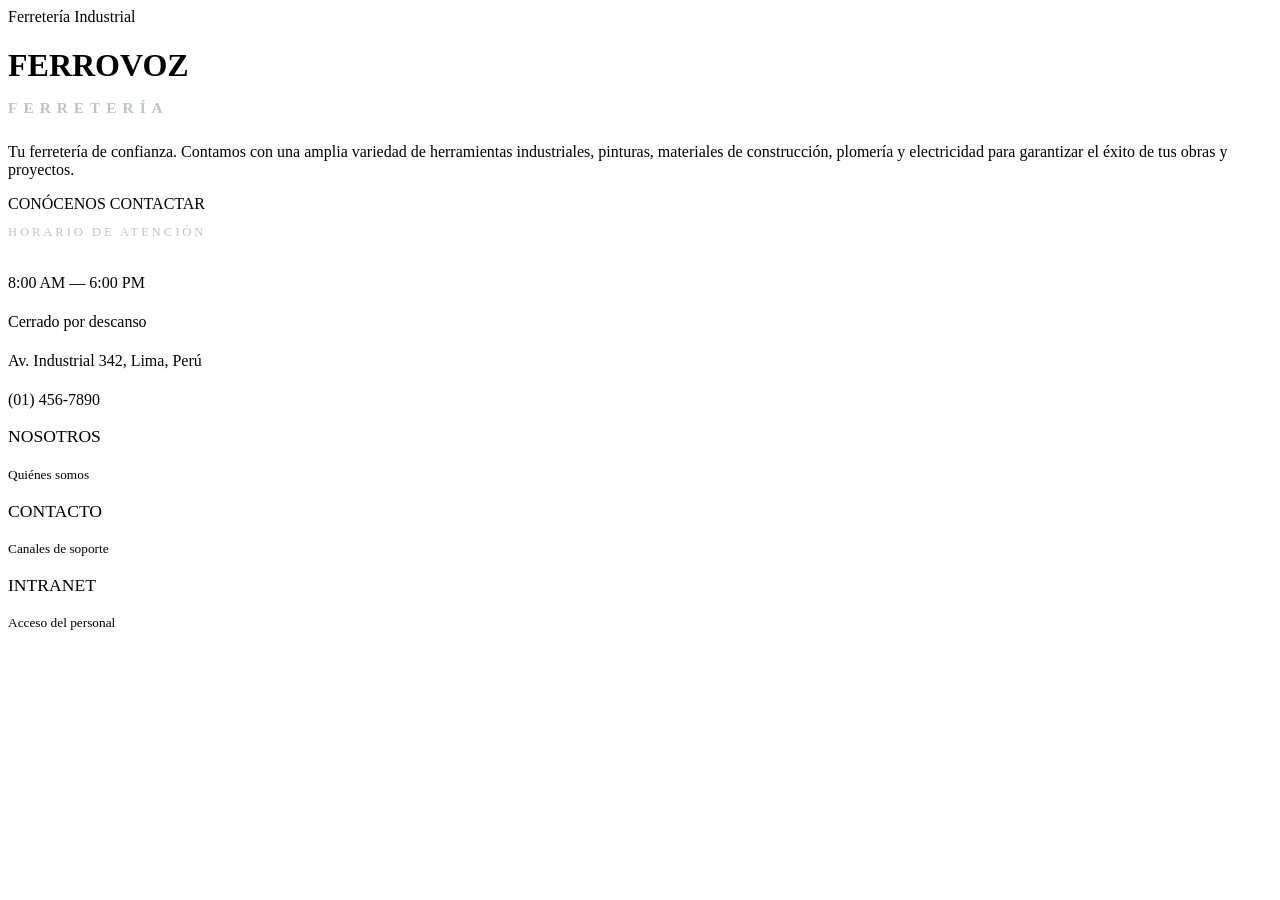
<file: src/main/resources/templates/index.html>
<!DOCTYPE html>
<html lang="es"
      xmlns:th="http://www.thymeleaf.org"
      xmlns:layout="http://www.ultraq.net.nz/thymeleaf/layout"
      layout:decorate="~{layout/base}">

<head>
  <title th:text="${nombreTienda} + ' — Inicio'">FerroVoz — Inicio</title>
</head>

<body>

<div layout:fragment="content">

  <!-- ── HERO ── -->
  <div class="hero-wrap">
    <div class="container hero-content">
      <div class="row align-items-center g-4">
        <div class="col-lg-7 order-2 order-lg-1">
          <div class="hero-tag">Ferretería Industrial</div>
          <h1 class="hero-titulo">
            FERRO<span>VOZ</span><br>
            <span style="font-size:48%;color:#BDC3C7;letter-spacing:6px;">FERRETERÍA</span>
          </h1>
          <p class="hero-sub">
            Tu ferretería de confianza. Contamos con una amplia variedad de herramientas industriales, pinturas, materiales de construcción, plomería y electricidad para garantizar el éxito de tus obras y proyectos.
          </p>
          <div class="d-flex flex-wrap gap-3 mt-4">
            <a th:href="@{/nosotros}" class="btn btn-rojo px-4 py-2 fw-bold oswald">
              <i class="bi bi-info-circle me-2"></i>CONÓCENOS
            </a>
            <a th:href="@{/contacto}" class="btn btn-acero-out px-4 py-2 oswald">
              <i class="bi bi-envelope me-2"></i>CONTACTAR
            </a>
          </div>
        </div>
        <div class="col-lg-5 order-1 order-lg-2">
          <div class="hero-stats-panel" style="border-bottom: 4px solid var(--rojo);">
            <p class="oswald mb-3" style="letter-spacing:3px;font-size:.78rem;color:#BDC3C7">HORARIO DE ATENCIÓN</p>
            <div class="hero-stat-row">
              <div class="hero-stat-icon" style="background:#2C3E50"><i class="bi bi-clock"></i></div>
              <div>
                <div class="hero-stat-num" style="font-size:1.15rem;color:#fff;">Lunes a Sábado</div>
                <div class="hero-stat-lbl">8:00 AM — 6:00 PM</div>
              </div>
            </div>
            <div class="hero-stat-row">
              <div class="hero-stat-icon" style="background:#2C3E50"><i class="bi bi-calendar-x"></i></div>
              <div>
                <div class="hero-stat-num" style="font-size:1.15rem;color:#fff;">Domingos y Feriados</div>
                <div class="hero-stat-lbl">Cerrado por descanso</div>
              </div>
            </div>
            <div class="hero-stat-row">
              <div class="hero-stat-icon" style="background:#2C3E50"><i class="bi bi-geo-alt"></i></div>
              <div>
                <div class="hero-stat-num" style="font-size:1.15rem;color:#fff;">Nuestra Ubicación</div>
                <div class="hero-stat-lbl" th:text="${direccion}">Av. Industrial 342, Lima, Perú</div>
              </div>
            </div>
            <div class="hero-stat-row">
              <div class="hero-stat-icon" style="background:#2c3e50"><i class="bi bi-telephone"></i></div>
              <div>
                <div class="hero-stat-num" style="font-size:1.15rem;color:#fff;">Central Telefónica</div>
                <div class="hero-stat-lbl" th:text="${telefono}">(01) 456-7890</div>
              </div>
            </div>
          </div>
        </div>
      </div>
    </div>
  </div>

  <!-- ── ACCESOS RÁPIDOS ── -->
  <section class="container my-5">
    <div class="row g-4 justify-content-center text-center">
      <div class="col-6 col-md-3">
        <a th:href="@{/nosotros}" class="text-decoration-none">
          <div class="acceso-card">
            <i class="bi bi-info-circle-fill fs-2 text-danger"></i>
            <p class="oswald mt-2 mb-0" style="font-size:1.1rem">NOSOTROS</p>
            <small class="text-muted">Quiénes somos</small>
          </div>
        </a>
      </div>
      <div class="col-6 col-md-3">
        <a th:href="@{/contacto}" class="text-decoration-none">
          <div class="acceso-card">
            <i class="bi bi-envelope-fill fs-2 text-danger"></i>
            <p class="oswald mt-2 mb-0" style="font-size:1.1rem">CONTACTO</p>
            <small class="text-muted">Canales de soporte</small>
          </div>
        </a>
      </div>
      <div class="col-6 col-md-3">
        <a th:href="@{/login}" class="text-decoration-none">
          <div class="acceso-card">
            <i class="bi bi-shield-lock-fill fs-2 text-danger"></i>
            <p class="oswald mt-2 mb-0" style="font-size:1.1rem">INTRANET</p>
            <small class="text-muted">Acceso del personal</small>
          </div>
        </a>
      </div>
    </div>
  </section>

</div>

</body>
</html>
</file>
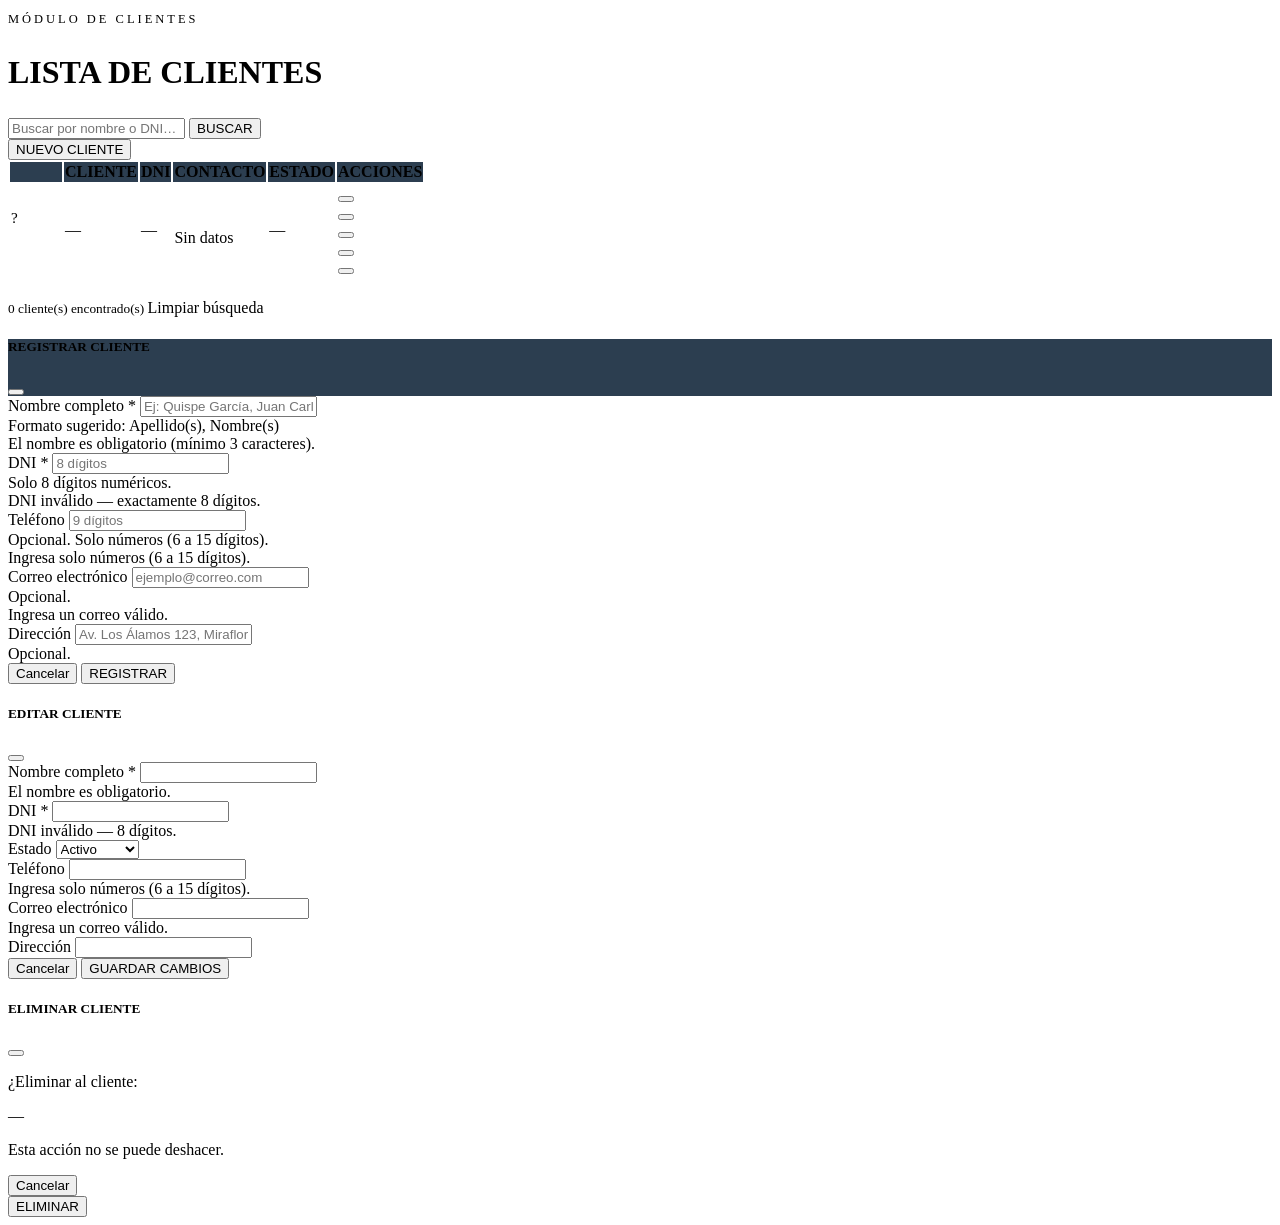
<file: src/main/resources/templates/clientes.html>
<!DOCTYPE html>
<html lang="es"
      xmlns:th="http://www.thymeleaf.org"
      xmlns:layout="http://www.ultraq.net.nz/thymeleaf/layout"
      layout:decorate="~{layout/base}">

<head>
  <title th:text="${nombreTienda} + ' — Clientes'">FerroVoz — Clientes</title>
</head>

<body>

<main layout:fragment="content">

  <div class="mm-page-header">
    <div class="container py-4">
      <p class="text-white-50 mb-1" style="font-size:.78rem;letter-spacing:3px;text-transform:uppercase">Módulo de Clientes</p>
      <h2 class="oswald text-white mb-0" style="font-size:2rem;text-transform:uppercase">
        <i class="bi bi-people me-2"></i>Lista de Clientes
      </h2>
    </div>
  </div>

  <div class="container my-4">

    <!-- Barra de búsqueda + botón nuevo -->
    <div class="d-flex justify-content-between align-items-center flex-wrap gap-3 mb-4">
      <form th:action="@{/clientes}" method="get" class="d-flex gap-2 flex-grow-1" style="max-width:480px">
        <div class="input-group">
          <span class="input-group-text bg-dark text-white border-dark">
            <i class="bi bi-search"></i>
          </span>
          <input type="text" class="form-control" name="q"
                 placeholder="Buscar por nombre o DNI…"
                 th:value="${busqueda}">
          <button type="submit" class="btn btn-dark oswald px-3">BUSCAR</button>
          <a th:href="@{/clientes}" class="btn btn-outline-secondary" th:if="${busqueda != null and !busqueda.isEmpty()}">
            <i class="bi bi-x"></i>
          </a>
        </div>
      </form>
      <button class="btn btn-rojo oswald fw-bold px-4"
              data-bs-toggle="modal" data-bs-target="#modalNuevoCliente">
        <i class="bi bi-person-plus me-2"></i>NUEVO CLIENTE
      </button>
    </div>

    <!-- Tabla de clientes -->
    <div class="card border-0 shadow-sm rounded-4 overflow-hidden">
      <div class="card-body p-0">
        <div class="table-responsive">
          <table class="table table-hover align-middle mb-0">
            <thead class="table-dark oswald" style="background:#2C3E50">
              <tr>
                <th class="ps-4" style="width:50px"></th>
                <th>CLIENTE</th>
                <th>DNI</th>
                <th>CONTACTO</th>
                <th class="text-center">ESTADO</th>
                <th class="text-center pe-4">ACCIONES</th>
              </tr>
            </thead>
            <tbody>

              <tr th:each="c : ${clientes}">
                <!-- Avatar con iniciales -->
                <td class="ps-4">
                  <div class="bg-danger text-white rounded-circle d-flex align-items-center
                              justify-content-center fw-bold oswald"
                       style="width:42px;height:42px;font-size:.95rem"
                       th:text="${c.iniciales}">?</div>
                </td>

                <!-- Nombre -->
                <td>
                  <p class="fw-semibold mb-0" th:text="${c.nombre}">—</p>
                  <small class="text-muted" th:if="${c.direccion != null and !c.direccion.isEmpty()}"
                         th:text="${c.direccion}"></small>
                </td>

                <!-- DNI -->
                <td>
                  <span class="badge bg-dark text-white" th:text="${c.dni}">—</span>
                </td>

                <!-- Contacto -->
                <td>
                  <p class="mb-0 small" th:if="${c.telefono != null and !c.telefono.isEmpty()}">
                    <i class="bi bi-telephone me-1 text-muted"></i>
                    <span th:text="${c.telefono}"></span>
                  </p>
                  <p class="mb-0 small" th:if="${c.email != null and !c.email.isEmpty()}">
                    <i class="bi bi-envelope me-1 text-muted"></i>
                    <span th:text="${c.email}"></span>
                  </p>
                  <span class="text-muted small"
                        th:if="${(c.telefono == null or c.telefono.isEmpty()) and (c.email == null or c.email.isEmpty())}">
                    Sin datos
                  </span>
                </td>

                <!-- Estado badge -->
                <td class="text-center">
                  <span class="badge" th:classappend="${c.estadoBadgeClass}"
                        th:text="${c.estado}">—</span>
                </td>

                <!-- Acciones -->
                <td class="text-center pe-4">
                  <div class="btn-group btn-group-sm" role="group">

                    <!-- Editar -->
                    <button type="button"
                            class="btn btn-outline-warning btn-editar"
                            title="Editar"
                            th:data-id="${c.id}"
                            th:data-nombre="${c.nombre}"
                            th:data-dni="${c.dni}"
                            th:data-email="${c.email}"
                            th:data-telefono="${c.telefono}"
                            th:data-direccion="${c.direccion}"
                            th:data-estado="${c.estado}"
                            data-bs-toggle="modal"
                            data-bs-target="#modalEditarCliente">
                      <i class="bi bi-pencil"></i>
                    </button>

                    <!-- Confirmar (poner Activo) -->
                    <form th:action="@{/clientes/estado}" method="post" class="d-inline">
                      <input type="hidden" name="id"     th:value="${c.id}">
                      <input type="hidden" name="estado" value="Activo">
                      <button type="submit" class="btn btn-outline-success" title="Confirmar / Activar"
                              th:disabled="${c.estado == 'Activo'}">
                        <i class="bi bi-check-circle"></i>
                      </button>
                    </form>

                    <!-- Pendiente -->
                    <form th:action="@{/clientes/estado}" method="post" class="d-inline">
                      <input type="hidden" name="id"     th:value="${c.id}">
                      <input type="hidden" name="estado" value="Pendiente">
                      <button type="submit" class="btn btn-outline-warning" title="Marcar como Pendiente"
                              th:disabled="${c.estado == 'Pendiente'}">
                        <i class="bi bi-clock"></i>
                      </button>
                    </form>

                    <!-- Cancelar / Inactivar -->
                    <form th:action="@{/clientes/estado}" method="post" class="d-inline">
                      <input type="hidden" name="id"     th:value="${c.id}">
                      <input type="hidden" name="estado" value="Inactivo">
                      <button type="submit" class="btn btn-outline-secondary" title="Inactivar"
                              th:disabled="${c.estado == 'Inactivo'}">
                        <i class="bi bi-slash-circle"></i>
                      </button>
                    </form>

                    <!-- Eliminar -->
                    <button type="button"
                            class="btn btn-outline-danger btn-eliminar"
                            title="Eliminar"
                            th:data-id="${c.id}"
                            th:data-nombre="${c.nombre}"
                            data-bs-toggle="modal"
                            data-bs-target="#modalEliminarCliente">
                      <i class="bi bi-trash"></i>
                    </button>

                  </div>
                </td>
              </tr>

              <!-- Sin resultados -->
              <tr th:if="${#lists.isEmpty(clientes)}">
                <td colspan="6" class="text-center py-5 text-muted">
                  <i class="bi bi-people display-4 text-black-50"></i>
                  <p class="mt-2 oswald mb-0" style="font-size:1.1rem"
                     th:text="${busqueda != null and !busqueda.isEmpty()} ?
                       'No se encontraron clientes para «' + ${busqueda} + '»' :
                       'No hay clientes registrados todavía.'">
                  </p>
                </td>
              </tr>

            </tbody>
          </table>
        </div>
      </div>
      <!-- Footer de tabla con contador -->
      <div class="card-footer bg-light d-flex justify-content-between align-items-center py-2 px-3"
           th:if="${!#lists.isEmpty(clientes)}">
        <small class="text-muted">
          <span th:text="${#lists.size(clientes)}">0</span> cliente(s) encontrado(s)
        </small>
        <a th:href="@{/clientes}" class="btn btn-sm btn-outline-secondary oswald"
           th:if="${busqueda != null and !busqueda.isEmpty()}">
          <i class="bi bi-x me-1"></i>Limpiar búsqueda
        </a>
      </div>
    </div>

  </div>

  <!-- ═══════════════════════════════════════════════════
       MODAL: NUEVO CLIENTE
  ═══════════════════════════════════════════════════ -->
  <div class="modal fade" id="modalNuevoCliente" tabindex="-1">
    <div class="modal-dialog modal-lg">
      <div class="modal-content">
        <div class="modal-header" style="background:#2C3E50">
          <h5 class="modal-title text-white oswald">
            <i class="bi bi-person-plus me-2"></i>REGISTRAR CLIENTE
          </h5>
          <button type="button" class="btn-close btn-close-white" data-bs-dismiss="modal"></button>
        </div>
        <form th:action="@{/clientes/registrar}" method="post"
              id="formNuevoCliente" class="needs-validation" novalidate>
          <div class="modal-body">
            <div class="row g-3">

              <!-- Nombre -->
              <div class="col-12">
                <label class="form-label fw-semibold">
                  Nombre completo <span class="text-danger">*</span>
                </label>
                <input type="text" class="form-control" name="nombre"
                       placeholder="Ej: Quispe García, Juan Carlos"
                       minlength="3" maxlength="100" required>
                <div class="form-text">Formato sugerido: Apellido(s), Nombre(s)</div>
                <div class="invalid-feedback">El nombre es obligatorio (mínimo 3 caracteres).</div>
              </div>

              <!-- DNI + Teléfono -->
              <div class="col-12 col-md-6">
                <label class="form-label fw-semibold">
                  DNI <span class="text-danger">*</span>
                </label>
                <input type="text" class="form-control" name="dni"
                       pattern="\d{8}" placeholder="8 dígitos"
                       minlength="8" maxlength="8" required>
                <div class="form-text">Solo 8 dígitos numéricos.</div>
                <div class="invalid-feedback">DNI inválido — exactamente 8 dígitos.</div>
              </div>

              <div class="col-12 col-md-6">
                <label class="form-label fw-semibold">Teléfono</label>
                <input type="tel" class="form-control" name="telefono"
                       placeholder="9 dígitos" pattern="[0-9]{6,15}" maxlength="15">
                <div class="form-text">Opcional. Solo números (6 a 15 dígitos).</div>
                <div class="invalid-feedback">Ingresa solo números (6 a 15 dígitos).</div>
              </div>

              <!-- Email -->
              <div class="col-12 col-md-6">
                <label class="form-label fw-semibold">Correo electrónico</label>
                <input type="email" class="form-control" name="email"
                       placeholder="ejemplo@correo.com">
                <div class="form-text">Opcional.</div>
                <div class="invalid-feedback">Ingresa un correo válido.</div>
              </div>

              <!-- Dirección -->
              <div class="col-12 col-md-6">
                <label class="form-label fw-semibold">Dirección</label>
                <input type="text" class="form-control" name="direccion"
                       placeholder="Av. Los Álamos 123, Miraflores" maxlength="200">
                <div class="form-text">Opcional.</div>
              </div>

            </div>
          </div>
          <div class="modal-footer">
            <button type="button" class="btn btn-secondary" data-bs-dismiss="modal">
              <i class="bi bi-x me-1"></i>Cancelar
            </button>
            <button type="submit" class="btn btn-rojo oswald fw-bold">
              <i class="bi bi-person-check me-1"></i>REGISTRAR
            </button>
          </div>
        </form>
      </div>
    </div>
  </div>

  <!-- ═══════════════════════════════════════════════════
       MODAL: EDITAR CLIENTE
  ═══════════════════════════════════════════════════ -->
  <div class="modal fade" id="modalEditarCliente" tabindex="-1">
    <div class="modal-dialog modal-lg">
      <div class="modal-content">
        <div class="modal-header bg-warning">
          <h5 class="modal-title fw-bold oswald">
            <i class="bi bi-pencil me-2"></i>EDITAR CLIENTE
          </h5>
          <button type="button" class="btn-close" data-bs-dismiss="modal"></button>
        </div>
        <form th:action="@{/clientes/editar}" method="post"
              id="formEditarCliente" class="needs-validation" novalidate>
          <input type="hidden" name="id" id="editId">
          <div class="modal-body">
            <div class="row g-3">

              <div class="col-12">
                <label class="form-label fw-semibold">
                  Nombre completo <span class="text-danger">*</span>
                </label>
                <input type="text" class="form-control" name="nombre" id="editNombre"
                       minlength="3" maxlength="100" required>
                <div class="invalid-feedback">El nombre es obligatorio.</div>
              </div>

              <div class="col-12 col-md-6">
                <label class="form-label fw-semibold">
                  DNI <span class="text-danger">*</span>
                </label>
                <input type="text" class="form-control" name="dni" id="editDni"
                       pattern="\d{8}" minlength="8" maxlength="8" required>
                <div class="invalid-feedback">DNI inválido — 8 dígitos.</div>
              </div>

              <div class="col-12 col-md-6">
                <label class="form-label fw-semibold">Estado</label>
                <select class="form-select" name="estado" id="editEstado">
                  <option value="Activo">Activo</option>
                  <option value="Pendiente">Pendiente</option>
                  <option value="Inactivo">Inactivo</option>
                </select>
              </div>

              <div class="col-12 col-md-6">
                <label class="form-label fw-semibold">Teléfono</label>
                <input type="tel" class="form-control" name="telefono" id="editTelefono"
                       pattern="[0-9]{6,15}" maxlength="15">
                <div class="invalid-feedback">Ingresa solo números (6 a 15 dígitos).</div>
              </div>

              <div class="col-12 col-md-6">
                <label class="form-label fw-semibold">Correo electrónico</label>
                <input type="email" class="form-control" name="email" id="editEmail">
                <div class="invalid-feedback">Ingresa un correo válido.</div>
              </div>

              <div class="col-12">
                <label class="form-label fw-semibold">Dirección</label>
                <input type="text" class="form-control" name="direccion" id="editDireccion" maxlength="200">
              </div>

            </div>
          </div>
          <div class="modal-footer">
            <button type="button" class="btn btn-secondary" data-bs-dismiss="modal">
              <i class="bi bi-x me-1"></i>Cancelar
            </button>
            <button type="submit" class="btn btn-warning fw-bold oswald">
              <i class="bi bi-save me-1"></i>GUARDAR CAMBIOS
            </button>
          </div>
        </form>
      </div>
    </div>
  </div>

  <!-- ═══════════════════════════════════════════════════
       MODAL: CONFIRMAR ELIMINAR
  ═══════════════════════════════════════════════════ -->
  <div class="modal fade" id="modalEliminarCliente" tabindex="-1">
    <div class="modal-dialog modal-sm">
      <div class="modal-content">
        <div class="modal-header bg-danger text-white">
          <h5 class="modal-title oswald">
            <i class="bi bi-exclamation-triangle me-2"></i>ELIMINAR CLIENTE
          </h5>
          <button type="button" class="btn-close btn-close-white" data-bs-dismiss="modal"></button>
        </div>
        <div class="modal-body text-center py-4">
          <p class="mb-1">¿Eliminar al cliente:</p>
          <p class="fw-bold" id="eliminarNombre">—</p>
          <p class="text-muted small">Esta acción no se puede deshacer.</p>
        </div>
        <div class="modal-footer justify-content-center">
          <button type="button" class="btn btn-secondary" data-bs-dismiss="modal">Cancelar</button>
          <form th:action="@{/clientes/eliminar}" method="post" class="d-inline">
            <input type="hidden" name="id" id="eliminarId">
            <button type="submit" class="btn btn-danger oswald fw-bold">
              <i class="bi bi-trash me-1"></i>ELIMINAR
            </button>
          </form>
        </div>
      </div>
    </div>
  </div>

</main>

<th:block layout:fragment="scripts">
<script>
// ── Poblar modal de Editar con datos del botón ──────────────
document.querySelectorAll('.btn-editar').forEach(btn => {
    btn.addEventListener('click', function () {
        document.getElementById('editId').value        = this.dataset.id;
        document.getElementById('editNombre').value    = this.dataset.nombre  || '';
        document.getElementById('editDni').value       = this.dataset.dni     || '';
        document.getElementById('editEmail').value     = this.dataset.email   || '';
        document.getElementById('editTelefono').value  = this.dataset.telefono  || '';
        document.getElementById('editDireccion').value = this.dataset.direccion || '';
        const sel = document.getElementById('editEstado');
        for (let opt of sel.options) {
            opt.selected = (opt.value === this.dataset.estado);
        }
    });
});

// ── Poblar modal de Eliminar ────────────────────────────────
document.querySelectorAll('.btn-eliminar').forEach(btn => {
    btn.addEventListener('click', function () {
        document.getElementById('eliminarId').value     = this.dataset.id;
        document.getElementById('eliminarNombre').textContent = this.dataset.nombre;
    });
});

// ── Limpiar formularios al cerrar los modales ───────────────
document.querySelectorAll('.modal').forEach(modal => {
    modal.addEventListener('hidden.bs.modal', () => {
        const form = modal.querySelector('.needs-validation');
        if (form) {
            form.classList.remove('was-validated');
            form.reset();
        }
    });
});
</script>
</th:block>

</body>
</html>
</file>
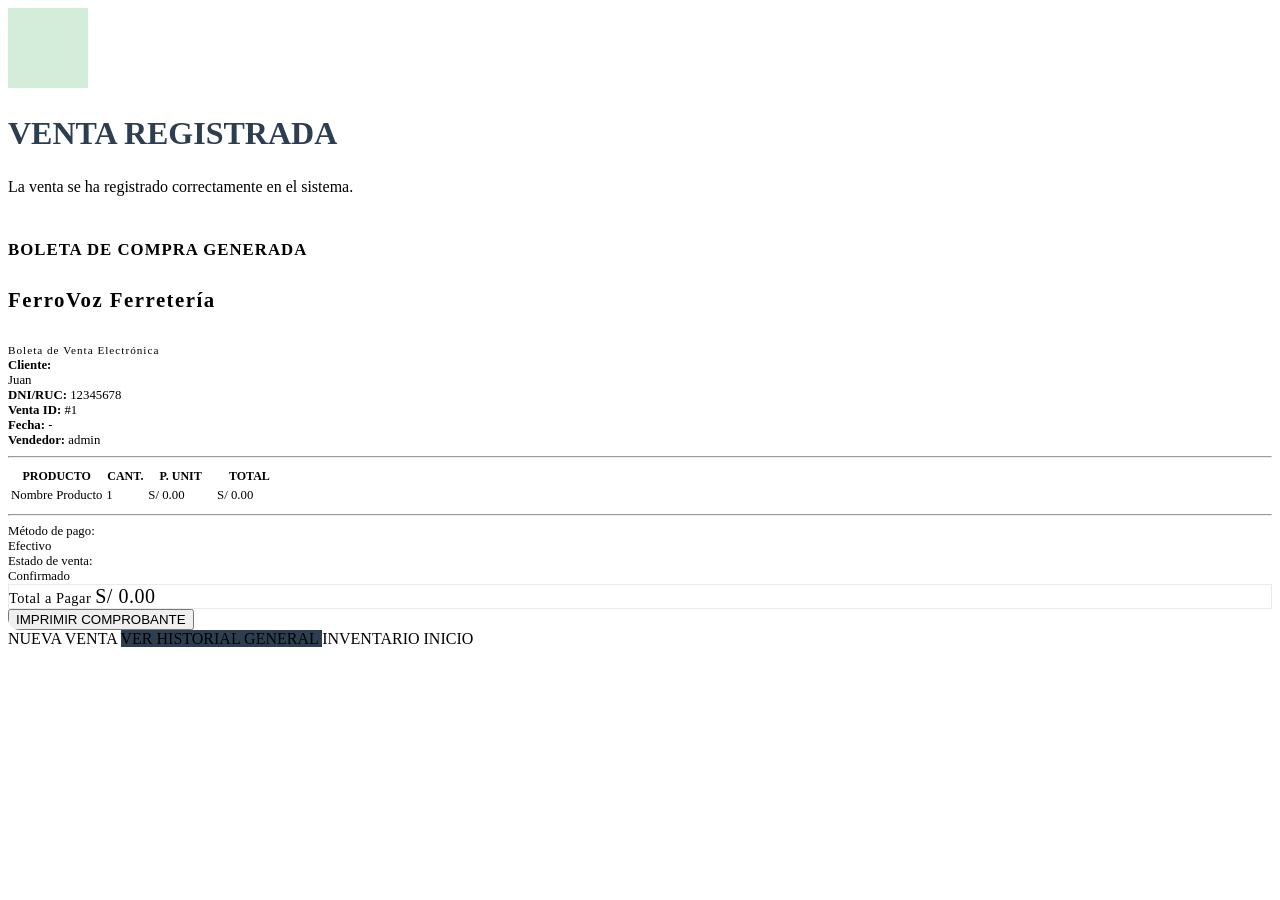
<file: src/main/resources/templates/confirmacion-venta.html>
<!DOCTYPE html>
<html lang="es"
      xmlns:th="http://www.thymeleaf.org"
      xmlns:layout="http://www.ultraq.net.nz/thymeleaf/layout"
      layout:decorate="~{layout/base}">

<head>
  <title th:text="${nombreTienda} + ' — Venta Confirmada'">MetalMax — Confirmación</title>
</head>

<body>

<div layout:fragment="content">

  <style>
    @media print {
      nav, footer, .alert, .mb-4, .d-flex.gap-3.justify-content-center {
        display: none !important;
      }
      body, html {
        background: #fff !important;
      }
      .printable-receipt {
        box-shadow: none !important;
        border: none !important;
        width: 100% !important;
        margin: 0 !important;
        padding: 0 !important;
      }
      .printable-receipt .card-footer {
        display: none !important;
      }
    }
  </style>

  <div class="container my-5">
    <div class="row justify-content-center">
      <div class="col-lg-6 text-center">
        <div class="mb-4">
          <div class="d-inline-flex align-items-center justify-content-center rounded-circle mb-3"
               style="width:80px;height:80px;background:#d4edda">
            <i class="bi bi-check-circle-fill text-success" style="font-size:2.5rem"></i>
          </div>
          <h2 class="oswald" style="font-size:2rem;color:#2C3E50">VENTA REGISTRADA</h2>
          <p class="text-muted">La venta se ha registrado correctamente en el sistema.</p>
        </div>

        <div class="card border-0 shadow-lg mb-4 printable-receipt" id="boletaImprimir" style="border-radius:12px; overflow:hidden;">
          <div class="card-header bg-dark text-white p-3">
            <h5 class="oswald text-uppercase m-0 text-center" style="font-size:1.05rem; letter-spacing:1px;">
              <i class="bi bi-receipt me-2 text-danger"></i>BOLETA DE COMPRA GENERADA
            </h5>
          </div>
          <div class="card-body p-4 bg-white text-start">
            <!-- Encabezado de la Boleta -->
            <div class="text-center mb-4">
              <h4 class="oswald fw-bold text-danger mb-0" style="font-size:1.3rem; letter-spacing:1.5px;" th:text="${nombreTienda}">FerroVoz Ferretería</h4>
              <small class="text-muted text-uppercase font-monospace" style="font-size:0.7rem; letter-spacing:1px;">Boleta de Venta Electrónica</small>
            </div>
            
            <div class="row g-2 mb-3" style="font-size:0.8rem;">
              <div class="col-6 text-muted">
                <strong>Cliente:</strong><br>
                <span class="text-dark fw-semibold" th:text="${v.cliente != null ? v.cliente.nombre : 'Sin cliente'}">Juan</span><br>
                <strong>DNI/RUC:</strong> <span class="text-dark" th:text="${v.cliente != null ? v.cliente.dni : '-'}">12345678</span>
              </div>
              <div class="col-6 text-end text-muted">
                <strong>Venta ID:</strong> #<span class="text-dark fw-bold" th:text="${v.id}">1</span><br>
                <strong>Fecha:</strong> <span class="text-dark" th:text="${v.fecha != null ? #temporals.format(v.fecha,'dd/MM/yyyy HH:mm') : '-'}">-</span><br>
                <strong>Vendedor:</strong> <span class="text-dark fw-semibold" th:text="${v.usuario != null ? v.usuario.username : 'admin'}">admin</span>
              </div>
            </div>
            
            <hr class="my-3">
            
            <!-- Tabla de Productos -->
            <div class="table-responsive">
              <table class="table table-sm table-borderless align-middle mb-0" style="font-size:0.8rem;">
                <thead>
                  <tr class="text-muted border-bottom" style="font-size:0.75rem; text-transform:uppercase;">
                    <th>Producto</th>
                    <th class="text-center" style="width:15%;">Cant.</th>
                    <th class="text-end" style="width:25%;">P. Unit</th>
                    <th class="text-end" style="width:25%;">Total</th>
                  </tr>
                </thead>
                <tbody>
                  <tr th:each="dv : ${v.detalles}" class="border-bottom" style="border-bottom-style: dashed !important; border-bottom-color: #dee2e6 !important;">
                    <td class="py-2 fw-semibold text-dark" th:text="${dv.producto.nombre}">Nombre Producto</td>
                    <td class="text-center py-2 text-muted" th:text="${dv.cantidad}">1</td>
                    <td class="text-end py-2 text-muted" th:text="${'S/ ' + #numbers.formatDecimal(dv.precio,1,2)}">S/ 0.00</td>
                    <td class="text-end py-2 fw-bold text-dark" th:text="${'S/ ' + #numbers.formatDecimal(dv.subtotal,1,2)}">S/ 0.00</td>
                  </tr>
                </tbody>
              </table>
            </div>
            
            <hr class="my-3">
            
            <!-- Totales -->
            <div class="row align-items-center mb-2" style="font-size:0.8rem;">
              <div class="col-6 text-muted">Método de pago:</div>
              <div class="col-6 text-end text-dark fw-semibold text-uppercase" th:text="${v.metodoPago != null ? v.metodoPago : 'No especificado'}">Efectivo</div>
            </div>
            <div class="row align-items-center mb-3" style="font-size:0.8rem;">
              <div class="col-6 text-muted">Estado de venta:</div>
              <div class="col-6 text-end">
                <span class="badge" th:classappend="${v.getEstadoBadgeClass()}" th:text="${v.estado}">Confirmado</span>
              </div>
            </div>
            
            <div class="p-3 bg-light rounded d-flex justify-content-between align-items-center" style="border: 1px solid #e9ecef;">
              <span class="oswald fw-bold text-uppercase text-muted" style="font-size:0.9rem; letter-spacing:0.5px;">Total a Pagar</span>
              <span class="oswald fw-bold text-danger" style="font-size:1.25rem; letter-spacing:0.5px;" th:text="${v.total != null ? 'S/ ' + #numbers.formatDecimal(v.total,1,2) : 'S/ 0.00'}">S/ 0.00</span>
            </div>
          </div>
          <div class="card-footer bg-light border-0 p-3 text-center">
            <button type="button" class="btn btn-danger btn-sm oswald px-4" onclick="window.print()"><i class="bi bi-printer me-2"></i>IMPRIMIR COMPROBANTE</button>
          </div>
        </div>

        <div class="d-flex gap-3 justify-content-center flex-wrap">
  <a th:href="@{/ventas/nuevo}" class="btn btn-rojo oswald fw-bold px-4">
    <i class="bi bi-plus-circle me-2"></i>NUEVA VENTA
  </a>
  
  <a th:href="@{/ventas/historial}" class="btn btn-primary oswald px-4" style="background:#2C3E50; border-color:#2C3E50;">
    <i class="bi bi-journal-text me-2"></i>VER HISTORIAL GENERAL
  </a>
  
  <a th:href="@{/productos}" class="btn btn-outline-secondary oswald px-4">
    <i class="bi bi-box-seam me-2"></i>INVENTARIO
  </a>
  <a th:href="@{/}" class="btn btn-outline-secondary oswald px-4">
    <i class="bi bi-house me-2"></i>INICIO
  </a>
</div>
      </div>
    </div>
  </div>

</div>

</body>
</html>
</file>
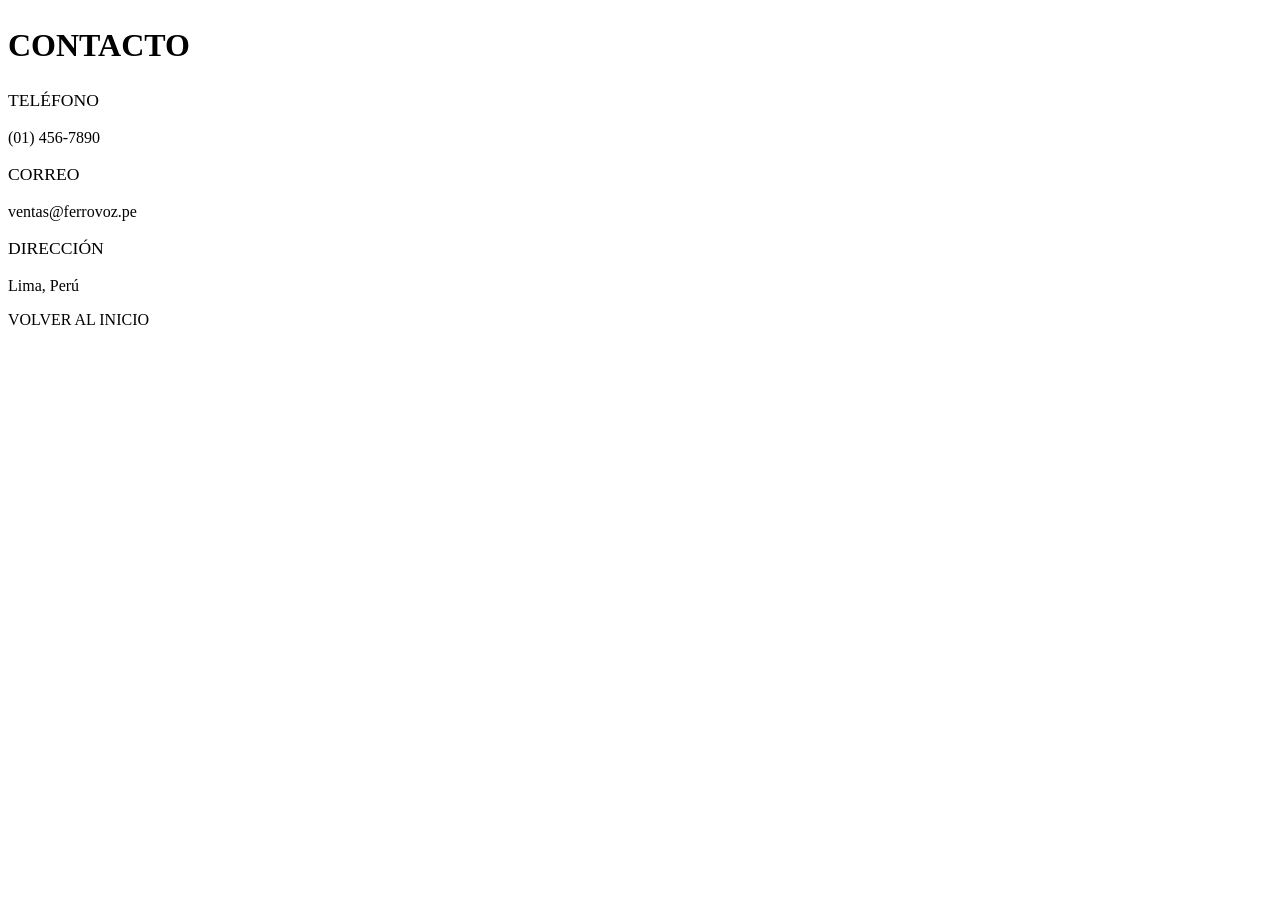
<file: src/main/resources/templates/contacto.html>
<!DOCTYPE html>
<html lang="es"
      xmlns:th="http://www.thymeleaf.org"
      xmlns:layout="http://www.ultraq.net.nz/thymeleaf/layout"
      layout:decorate="~{layout/base}">

<head>
  <title th:text="${nombreTienda} + ' — Contacto'">MetalMax — Contacto</title>
</head>

<body>

<div layout:fragment="content">

  <div class="mm-page-header">
    <div class="container py-4">
      <h2 class="oswald text-white mb-0" style="font-size:2rem;text-transform:uppercase">
        <i class="bi bi-envelope me-2"></i>Contacto
      </h2>
    </div>
  </div>

  <div class="container my-5">
    <div class="row g-4 justify-content-center">
      <div class="col-md-4">
        <div class="acceso-card text-center">
          <i class="bi bi-telephone-fill fs-2 text-danger mb-2"></i>
          <p class="oswald mb-1" style="font-size:1.1rem">TELÉFONO</p>
          <p class="text-muted mb-0" th:text="${telefono}">(01) 456-7890</p>
        </div>
      </div>
      <div class="col-md-4">
        <div class="acceso-card text-center">
          <i class="bi bi-envelope-fill fs-2 text-danger mb-2"></i>
          <p class="oswald mb-1" style="font-size:1.1rem">CORREO</p>
          <p class="text-muted mb-0" th:text="${contacto}">ventas@ferrovoz.pe</p>
        </div>
      </div>
      <div class="col-md-4">
        <div class="acceso-card text-center">
          <i class="bi bi-geo-alt-fill fs-2 text-danger mb-2"></i>
          <p class="oswald mb-1" style="font-size:1.1rem">DIRECCIÓN</p>
          <p class="text-muted mb-0" th:text="${direccion}">Lima, Perú</p>
        </div>
      </div>
    </div>
    <div class="text-center mt-5">
      <a th:href="@{/}" class="btn btn-outline-secondary oswald px-4">
        <i class="bi bi-arrow-left me-2"></i>VOLVER AL INICIO
      </a>
    </div>
  </div>

</div>

</body>
</html>
</file>
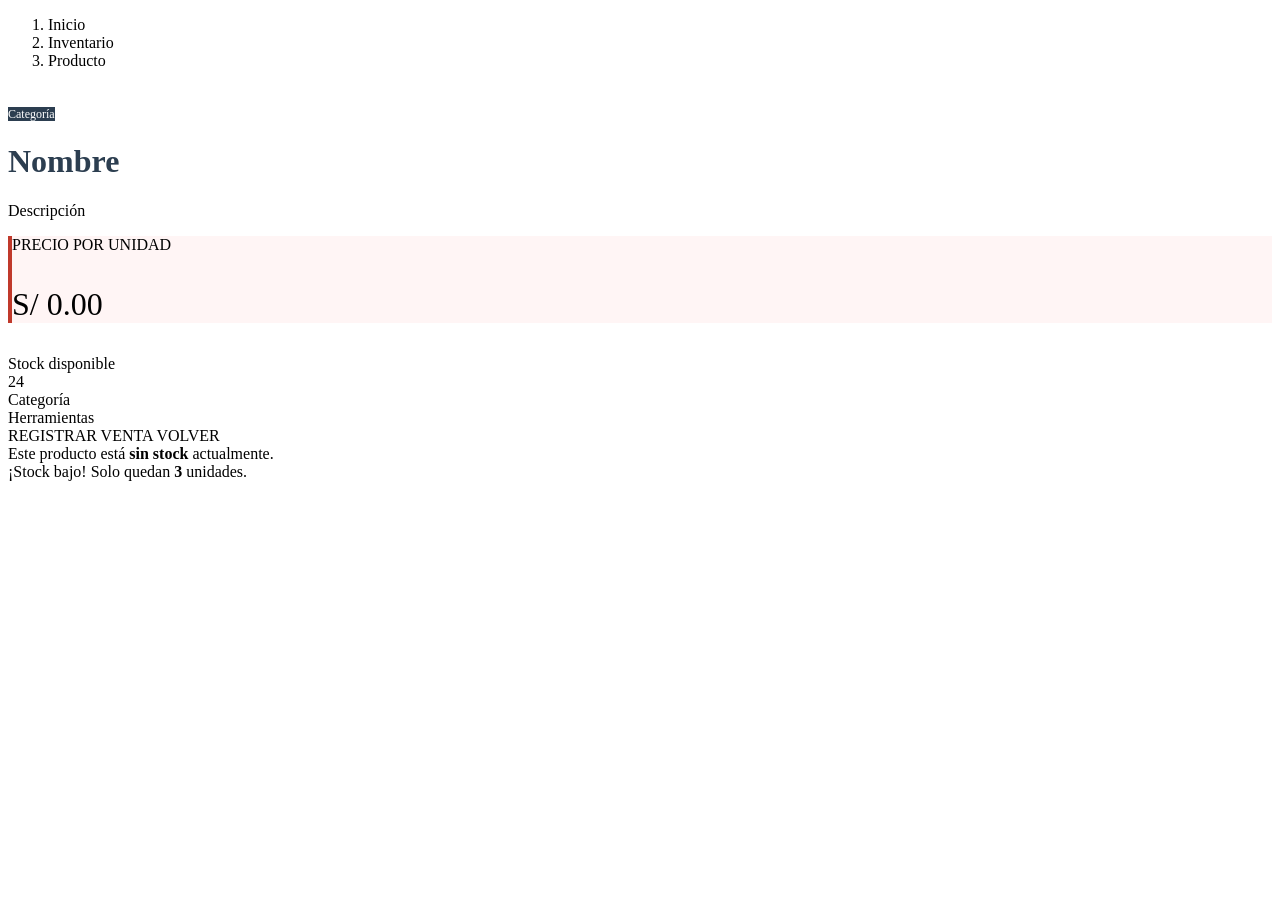
<file: src/main/resources/templates/detalle-producto.html>
<!DOCTYPE html>
<html lang="es"
      xmlns:th="http://www.thymeleaf.org"
      xmlns:layout="http://www.ultraq.net.nz/thymeleaf/layout"
      layout:decorate="~{layout/base}">

<head>
  <title th:text="${producto.nombre} + ' — MetalMax'">Detalle — MetalMax</title>
</head>

<body>

<div layout:fragment="content">

  <div class="container my-5">
    <nav aria-label="breadcrumb" class="mb-4">
      <ol class="breadcrumb">
        <li class="breadcrumb-item"><a th:href="@{/}" class="text-danger">Inicio</a></li>
        <li class="breadcrumb-item"><a th:href="@{/productos}" class="text-danger">Inventario</a></li>
        <li class="breadcrumb-item active" th:text="${producto.nombre}">Producto</li>
      </ol>
    </nav>

    <div class="row g-4 align-items-start">
      <!-- Imagen grande -->
      <div class="col-md-5">
        <div class="detalle-img-wrap">
          <img th:src="${producto.imagen != null && producto.imagen.startsWith('data:')} ? ${producto.imagen} : @{${producto.imagen != null ? producto.imagen : '/img/productos/sin-imagen.jpg'}}"
               th:alt="${producto.nombre}"
               class="img-fluid rounded-3 w-100"
               style="max-height:380px;object-fit:cover;"
               onerror="this.onerror=null; this.src='/img/productos/sin-imagen.jpg'">
        </div>
      </div>

      <!-- Info producto -->
      <div class="col-md-7">
        <span class="prod-cat-badge oswald mb-3 d-inline-block"
              style="background:#2C3E50;color:#fff;font-size:.75rem"
              th:text="${producto.categoria}">Categoría</span>

        <h1 class="oswald mb-2" style="font-size:2rem;color:#2C3E50" th:text="${producto.nombre}">Nombre</h1>

        <p class="text-muted mb-3" th:text="${producto.descripcion}">Descripción</p>

        <!-- Precio -->
        <div class="mb-3 p-3 rounded-3" style="background:#fff5f5;border-left:4px solid #C0392B">
          <p class="text-muted small mb-1">PRECIO POR <span th:text="${producto.unidad.toUpperCase()}">UNIDAD</span></p>
          <p class="prod-precio mb-0" style="font-size:2rem">
            S/ <span th:text="${#numbers.formatDecimal(producto.precio, 1, 2)}">0.00</span>
          </p>
        </div>

        <!-- Stock -->
        <div class="row g-2 mb-4">
          <div class="col-6">
            <div class="p-3 bg-white rounded-3 text-center border">
              <div class="text-muted small">Stock disponible</div>
              <span class="badge fs-6 mt-1"
                    th:classappend="${producto.estadoStock == 'stock-ok'} ? 'bg-success' : (${producto.estadoStock == 'stock-low'} ? 'bg-warning text-dark' : 'bg-danger')"
                    th:text="${producto.etiquetaStock}">24</span>
            </div>
          </div>
          <div class="col-6">
            <div class="p-3 bg-white rounded-3 text-center border">
              <div class="text-muted small">Categoría</div>
              <div class="fw-bold oswald" th:text="${producto.categoria}">Herramientas</div>
            </div>
          </div>
        </div>

        <!-- Botones acción -->
        <div class="d-flex gap-3 flex-wrap">
          <a th:href="@{/ventas/nuevo}"
             class="btn btn-rojo oswald px-4 py-2 fw-bold"
             th:classappend="${producto.stock == 0} ? 'disabled' : ''"
             sec:authorize="hasAnyRole('ADMIN', 'VENDEDOR')">
            <i class="bi bi-cart-plus me-2"></i>REGISTRAR VENTA
          </a>
          <a th:href="@{/productos}" class="btn btn-outline-secondary oswald px-4 py-2">
            <i class="bi bi-arrow-left me-2"></i>VOLVER
          </a>
        </div>
        <div th:if="${producto.stock == 0}" class="alert alert-danger mt-3 d-flex align-items-center gap-2">
          <i class="bi bi-exclamation-triangle-fill"></i>
          <span>Este producto está <strong>sin stock</strong> actualmente.</span>
        </div>
        <div th:if="${producto.stock > 0 and producto.stock <= 5}" class="alert alert-warning mt-3 d-flex align-items-center gap-2">
          <i class="bi bi-exclamation-triangle-fill"></i>
          <span>¡Stock bajo! Solo quedan <strong th:text="${producto.stock}">3</strong> unidades.</span>
        </div>
      </div>
    </div>
  </div>

</div>

</body>
</html>
</file>
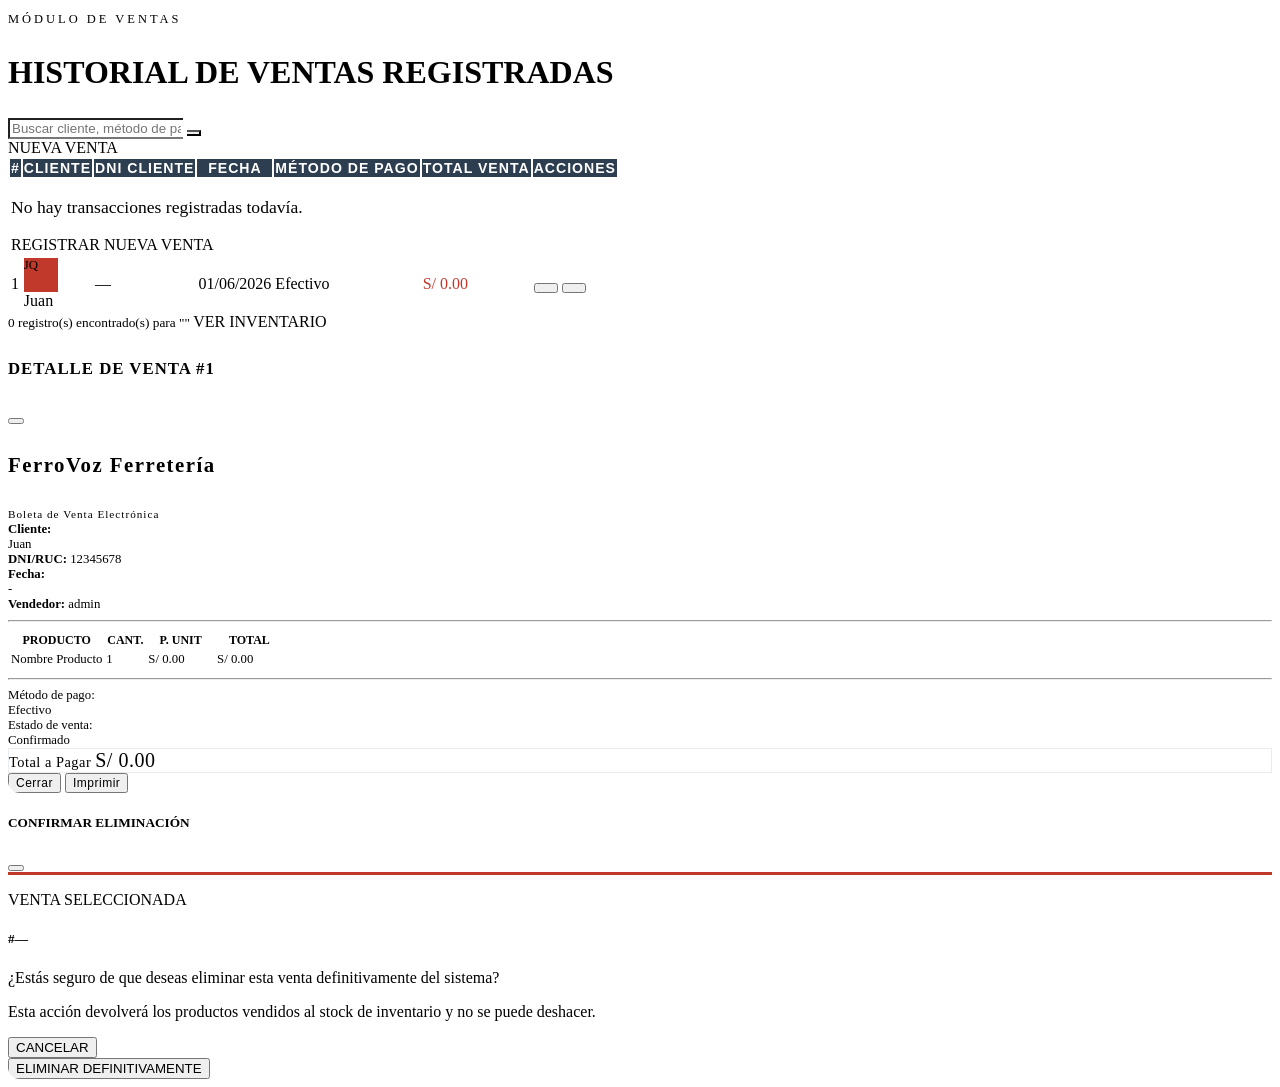
<file: src/main/resources/templates/historial-ventas.html>
<!DOCTYPE html>
<html lang="es"
      xmlns:th="http://www.thymeleaf.org"
      xmlns:layout="http://www.ultraq.net.nz/thymeleaf/layout"
      layout:decorate="~{layout/base}">

<head>
  <title th:text="${nombreTienda} + ' — Historial de Ventas'">FerroVoz — Historial</title>
  <style>
    .filtro-activo { border-color: var(--rojo) !important; background: #fff5f5; }
    .btn-accion { font-size: .78rem; padding: 3px 10px; font-family: 'Oswald', sans-serif; letter-spacing: .5px; }
    .tabla-historial thead th { background: #2C3E50; color: #fff; font-family: 'Oswald', sans-serif; letter-spacing: 1px; font-size: .88rem; border: none; vertical-align: middle; }
    .tabla-historial tbody tr:hover { background: #f8f9fa; }
    .badge-estado { font-size: .75rem; padding: 4px 10px; letter-spacing: .5px; }
    .stat-pill { background: rgba(255,255,255,.1); border: 1px solid rgba(255,255,255,.15); border-radius: 8px; padding: 8px 18px; display: inline-block; }
    .stat-num  { font-family: 'Oswald', sans-serif; font-size: 1.4rem; color: #fff; line-height: 1; }
    .stat-lbl  { font-size: .7rem; color: #BDC3C7; letter-spacing: 1px; text-transform: uppercase; }
    .search-bar .form-control { border-right: none; }
    .search-bar .btn { border-left: none; }
    .no-caret::after { display: none !important; }
    @media print {
      nav, footer, .mm-page-header, .card, .mt-3, .modal-backdrop {
        display: none !important;
      }
      body, html {
        background: #fff !important;
      }
      .modal.show .printable-receipt {
        display: block !important;
        box-shadow: none !important;
        border: none !important;
        width: 100% !important;
        margin: 0 !important;
        padding: 0 !important;
      }
      .modal.show .modal-footer, 
      .modal.show .btn-close,
      .modal.show .btn {
        display: none !important;
      }
    }
  </style>
</head>

<body>

<div layout:fragment="content">

  <!-- ── PAGE HEADER ── -->
  <div class="mm-page-header">
    <div class="container py-4">
      <p class="text-white-50 mb-1" style="font-size:.78rem;letter-spacing:3px;text-transform:uppercase">Módulo de Ventas</p>
        <h2 class="oswald text-white mb-0" style="font-size:2rem;text-transform:uppercase">
          <i class="bi bi-journal-text me-2"></i>Historial de Ventas Registradas
        </h2>
    </div>
  </div>

  <div class="container my-4">

    <!-- ── BARRA FILTROS ── -->
    <div class="card border-0 shadow-sm rounded-3 mb-4 p-3">
      <div class="row g-2 align-items-center">
        <!-- Búsqueda libre -->
        <div class="col-md-8">
          <form th:action="@{/ventas/historial}" method="get" class="d-flex search-bar">
            <input type="text" name="q" class="form-control"
                   th:value="${q}"
                   placeholder="Buscar cliente, método de pago...">
            <button class="btn btn-outline-secondary" type="submit">
               <i class="bi bi-search"></i>
            </button>
            <a th:if="${!q.isEmpty()}" th:href="@{/ventas/historial}"
               class="btn btn-outline-danger ms-1" title="Limpiar búsqueda">
              <i class="bi bi-x-lg"></i>
            </a>
          </form>
        </div>
        <!-- Botón nuevo pedido -->
        <div class="col-md-4 text-md-end">
          <a th:href="@{/ventas/nuevo}" class="btn btn-rojo oswald fw-bold px-4">
            <i class="bi bi-cart-plus me-1"></i>NUEVA VENTA
          </a>
        </div>
      </div>
    </div>

    <!-- ── TABLA ── -->
    <div class="card border-0 shadow-sm rounded-3 overflow-hidden">
      <div class="card-body p-0">
        <div class="table-responsive">
          <table class="table tabla-historial table-hover align-middle mb-0">
            <thead>
              <tr>
                <th class="ps-3">#</th>
                <th>CLIENTE</th>
                <th>DNI CLIENTE</th>
                <th>FECHA</th>
                <th>MÉTODO DE PAGO</th>
                <th class="text-end">TOTAL VENTA</th>

                <th class="text-center pe-3">ACCIONES</th>
              </tr>
            </thead>
            <tbody>

              <!-- Fila vacía -->
              <tr th:if="${#lists.isEmpty(ventas)}">
                <td colspan="7" class="text-center py-5 text-muted">
                  <i class="bi bi-cart-x display-4 text-black-50"></i>
                  <p class="mt-2 oswald mb-1" style="font-size:1.1rem">No hay transacciones registradas todavía.</p>
                  <a th:href="@{/ventas/nuevo}" class="btn btn-rojo oswald btn-sm mt-2">
                    <i class="bi bi-cart-plus me-1"></i>REGISTRAR NUEVA VENTA
                  </a>
                </td>
              </tr>

              <!-- Filas de datos -->
              <tr th:each="v : ${ventas}">
                <td class="ps-3 text-muted small fw-semibold" th:text="'#' + ${v.id}">1</td>

                <!-- Cliente -->
                <td>
                  <div class="d-flex align-items-center gap-2">
                    <div class="rounded-circle d-flex align-items-center justify-content-center fw-bold text-white"
                         style="width:34px;height:34px;background:#C0392B;font-size:.8rem;flex-shrink:0"
                         th:text="${v.cliente != null ? v.cliente.getIniciales() : '?'}">JQ</div>
                    <span class="fw-semibold small" th:text="${v.cliente != null ? v.cliente.nombre : 'Sin cliente'}">Juan</span>
                  </div>
                </td>

                <td class="small font-monospace text-muted" th:text="${v.cliente != null ? v.cliente.dni : '-'}">
                   —
                </td>

                <td class="small" th:text="${v.fecha != null ? #temporals.format(v.fecha,'dd/MM/yyyy HH:mm') : '-'}">01/06/2026</td>

                <td>
                  <span class="badge bg-secondary text-uppercase small"
                        th:text="${v.metodoPago != null ? v.metodoPago : '-'}">Efectivo</span>
                </td>

                <td class="text-end fw-bold" style="color:#C0392B"
                    th:text="${v.total != null ? 'S/ ' + #numbers.formatDecimal(v.total,1,2) : 'S/ 0.00'}">S/ 0.00</td>

                <!-- Acciones -->
                <td class="text-center pe-3">
                  <div class="d-flex justify-content-center gap-1 flex-wrap align-items-center">

                    <!-- Botón de Icono de Ojo para abrir modal de detalles de forma declarativa -->
                    <button type="button" class="btn btn-outline-primary btn-accion px-2" data-bs-toggle="modal" th:data-bs-target="'#modalDetalles' + ${v.id}" title="Ver detalles">
                      <i class="bi bi-eye-fill"></i>
                    </button>

                    <!-- Eliminar (usando modal de confirmación integrado en la app) -->
                    <button type="button" class="btn btn-outline-danger btn-accion px-2"
                            data-bs-toggle="modal" data-bs-target="#modalConfirmarEliminar"
                            th:attr="data-id=${v.id}"
                            title="Eliminar venta">
                      <i class="bi bi-trash3"></i>
                    </button>

                  </div>
                </td>
              </tr>

            </tbody>
          </table>
        </div>
      </div>
    </div>

    <!-- ── Total registros ── -->
    <div class="d-flex justify-content-between align-items-center mt-3">
      <small class="text-muted oswald">
        <i class="bi bi-list-check me-1"></i>
        <span th:text="${#lists.size(ventas)}">0</span> registro(s) encontrado(s)
        <span th:if="${!q.isEmpty()}"> para "<strong th:text="${q}"></strong>"</span>
      </small>
      <a th:href="@{/productos}" class="btn btn-outline-secondary oswald btn-sm px-3">
        <i class="bi bi-box-seam me-1"></i>VER INVENTARIO
      </a>
    </div>

  </div>

  <!-- Modales de detalle (colocados fuera de la tabla para evitar conflictos de renderizado HTML) -->
  <div th:each="v : ${ventas}">
    <!-- Modal Detalles de Venta (Boleta) -->
    <div class="modal fade text-start" th:id="'modalDetalles' + ${v.id}" tabindex="-1" aria-labelledby="modalDetallesLabel" aria-hidden="true">
      <div class="modal-dialog modal-dialog-centered">
        <div class="modal-content border-0 shadow-lg printable-receipt" style="border-radius:12px; overflow:hidden;">
          <div class="modal-header bg-dark text-white p-3">
            <h5 class="modal-title oswald text-uppercase m-0" id="modalDetallesLabel" style="font-size:1.05rem; letter-spacing:1px;">
              <i class="bi bi-receipt me-2 text-danger"></i>DETALLE DE VENTA #<span th:text="${v.id}">1</span>
            </h5>
            <button type="button" class="btn-close btn-close-white" data-bs-dismiss="modal" aria-label="Cerrar"></button>
          </div>
          <div class="modal-body p-4 bg-white">
            <!-- Encabezado de la Boleta -->
            <div class="text-center mb-4">
              <h4 class="oswald fw-bold text-danger mb-0" style="font-size:1.3rem; letter-spacing:1.5px;" th:text="${nombreTienda}">FerroVoz Ferretería</h4>
              <small class="text-muted text-uppercase font-monospace" style="font-size:0.7rem; letter-spacing:1px;">Boleta de Venta Electrónica</small>
            </div>
            
            <div class="row g-2 mb-3" style="font-size:0.8rem;">
              <div class="col-6 text-muted">
                <strong>Cliente:</strong><br>
                <span class="text-dark fw-semibold" th:text="${v.cliente != null ? v.cliente.nombre : 'Sin cliente'}">Juan</span><br>
                <strong>DNI/RUC:</strong> <span class="text-dark" th:text="${v.cliente != null ? v.cliente.dni : '-'}">12345678</span>
              </div>
              <div class="col-6 text-end text-muted">
                <strong>Fecha:</strong><br>
                <span class="text-dark" th:text="${v.fecha != null ? #temporals.format(v.fecha,'dd/MM/yyyy HH:mm') : '-'}">-</span><br>
                <strong>Vendedor:</strong> <span class="text-dark fw-semibold" th:text="${v.usuario != null ? v.usuario.nombreCompleto : 'admin'}">admin</span>
              </div>
            </div>
            
            <hr class="my-3">
            
            <!-- Tabla de Productos -->
            <div class="table-responsive">
              <table class="table table-sm table-borderless align-middle mb-0" style="font-size:0.8rem;">
                <thead>
                  <tr class="text-muted border-bottom" style="font-size:0.75rem; text-transform:uppercase;">
                    <th>Producto</th>
                    <th class="text-center" style="width:15%;">Cant.</th>
                    <th class="text-end" style="width:25%;">P. Unit</th>
                    <th class="text-end" style="width:25%;">Total</th>
                  </tr>
                </thead>
                <tbody>
                  <tr th:each="dv : ${v.detalles}" class="border-bottom" style="border-bottom-style: dashed !important; border-bottom-color: #dee2e6 !important;">
                    <td class="py-2 fw-semibold text-dark" th:text="${dv.producto.nombre}">Nombre Producto</td>
                    <td class="text-center py-2 text-muted" th:text="${dv.cantidad}">1</td>
                    <td class="text-end py-2 text-muted" th:text="${'S/ ' + #numbers.formatDecimal(dv.precio,1,2)}">S/ 0.00</td>
                    <td class="text-end py-2 fw-bold text-dark" th:text="${'S/ ' + #numbers.formatDecimal(dv.subtotal,1,2)}">S/ 0.00</td>
                  </tr>
                </tbody>
              </table>
            </div>
            
            <hr class="my-3">
            
            <!-- Totales -->
            <div class="row align-items-center mb-2" style="font-size:0.8rem;">
              <div class="col-6 text-muted">Método de pago:</div>
              <div class="col-6 text-end text-dark fw-semibold text-uppercase" th:text="${v.metodoPago != null ? v.metodoPago : 'No especificado'}">Efectivo</div>
            </div>
            <div class="row align-items-center mb-3" style="font-size:0.8rem;">
              <div class="col-6 text-muted">Estado de venta:</div>
              <div class="col-6 text-end">
                <span class="badge bg-success" th:text="${v.estado}">Confirmado</span>
              </div>
            </div>
            
            <div class="p-3 bg-light rounded d-flex justify-content-between align-items-center" style="border: 1px solid #e9ecef;">
              <span class="oswald fw-bold text-uppercase text-muted" style="font-size:0.9rem; letter-spacing:0.5px;">Total a Pagar</span>
              <span class="oswald fw-bold text-danger" style="font-size:1.25rem; letter-spacing:0.5px;" th:text="${v.total != null ? 'S/ ' + #numbers.formatDecimal(v.total,1,2) : 'S/ 0.00'}">S/ 0.00</span>
            </div>
          </div>
          <div class="modal-footer bg-light border-0 p-3">
            <button type="button" class="btn btn-secondary btn-sm oswald px-3" data-bs-dismiss="modal" style="font-size:0.75rem; letter-spacing:0.5px;">Cerrar</button>
            <button type="button" class="btn btn-danger btn-sm oswald px-3" onclick="window.print()" style="font-size:0.75rem; letter-spacing:0.5px;"><i class="bi bi-printer me-1"></i>Imprimir</button>
          </div>
        </div>
      </div>
    </div>
  </div>

  <!-- Modal Confirmar Eliminación -->
  <div class="modal fade" id="modalConfirmarEliminar" tabindex="-1" aria-labelledby="modalConfirmarEliminarLabel" aria-hidden="true">
    <div class="modal-dialog modal-dialog-centered">
      <div class="modal-content border-0 shadow-lg" style="border-radius:12px; overflow:hidden;">
        <div class="modal-header bg-dark text-white p-3" style="border-bottom:3px solid #C0392B;">
          <h5 class="modal-title oswald text-uppercase m-0" id="modalConfirmarEliminarLabel">
            <i class="bi bi-exclamation-triangle-fill text-danger me-2"></i>CONFIRMAR ELIMINACIÓN
          </h5>
          <button type="button" class="btn-close btn-close-white" data-bs-dismiss="modal" aria-label="Cerrar"></button>
        </div>
        <div class="modal-body p-4 text-start bg-white">
          <p class="mb-1 text-muted small">VENTA SELECCIONADA</p>
          <h5 class="fw-bold oswald text-danger mb-3" id="eliminarVentaIdLabel">#—</h5>
          <p class="mb-2">¿Estás seguro de que deseas eliminar esta venta definitivamente del sistema?</p>
          <p class="text-muted small mb-0"><i class="bi bi-info-circle me-1"></i>Esta acción devolverá los productos vendidos al stock de inventario y no se puede deshacer.</p>
        </div>
        <div class="modal-footer bg-light border-0 p-3">
          <button type="button" class="btn btn-secondary btn-sm oswald px-3" data-bs-dismiss="modal">CANCELAR</button>
          <form id="formConfirmarEliminar" method="post">
            <input type="hidden" th:name="${_csrf.parameterName}" th:value="${_csrf.token}" />
            <button type="submit" class="btn btn-danger btn-sm oswald px-3"><i class="bi bi-trash3 me-1"></i>ELIMINAR DEFINITIVAMENTE</button>
          </form>
        </div>
      </div>
    </div>
  </div>

</div>

<th:block layout:fragment="scripts">
  <script th:inline="javascript">
    /*<![CDATA[*/
    document.addEventListener('DOMContentLoaded', () => {
      const modalEliminar = document.getElementById('modalConfirmarEliminar');
      if (modalEliminar) {
        modalEliminar.addEventListener('show.bs.modal', e => {
          const id = e.relatedTarget.getAttribute('data-id');
          document.getElementById('eliminarVentaIdLabel').textContent = '#' + id;
          const form = document.getElementById('formConfirmarEliminar');
          
          // Generar URL base usando Thymeleaf y concatenar el id
          const ventasBaseUrl = /*[[@{/ventas}]]*/ '/ventas';
          form.action = ventasBaseUrl + '/' + id + '/eliminar';
        });
      }
    });
    /*]]>*/
  </script>
</th:block>

</body>
</html>
</file>
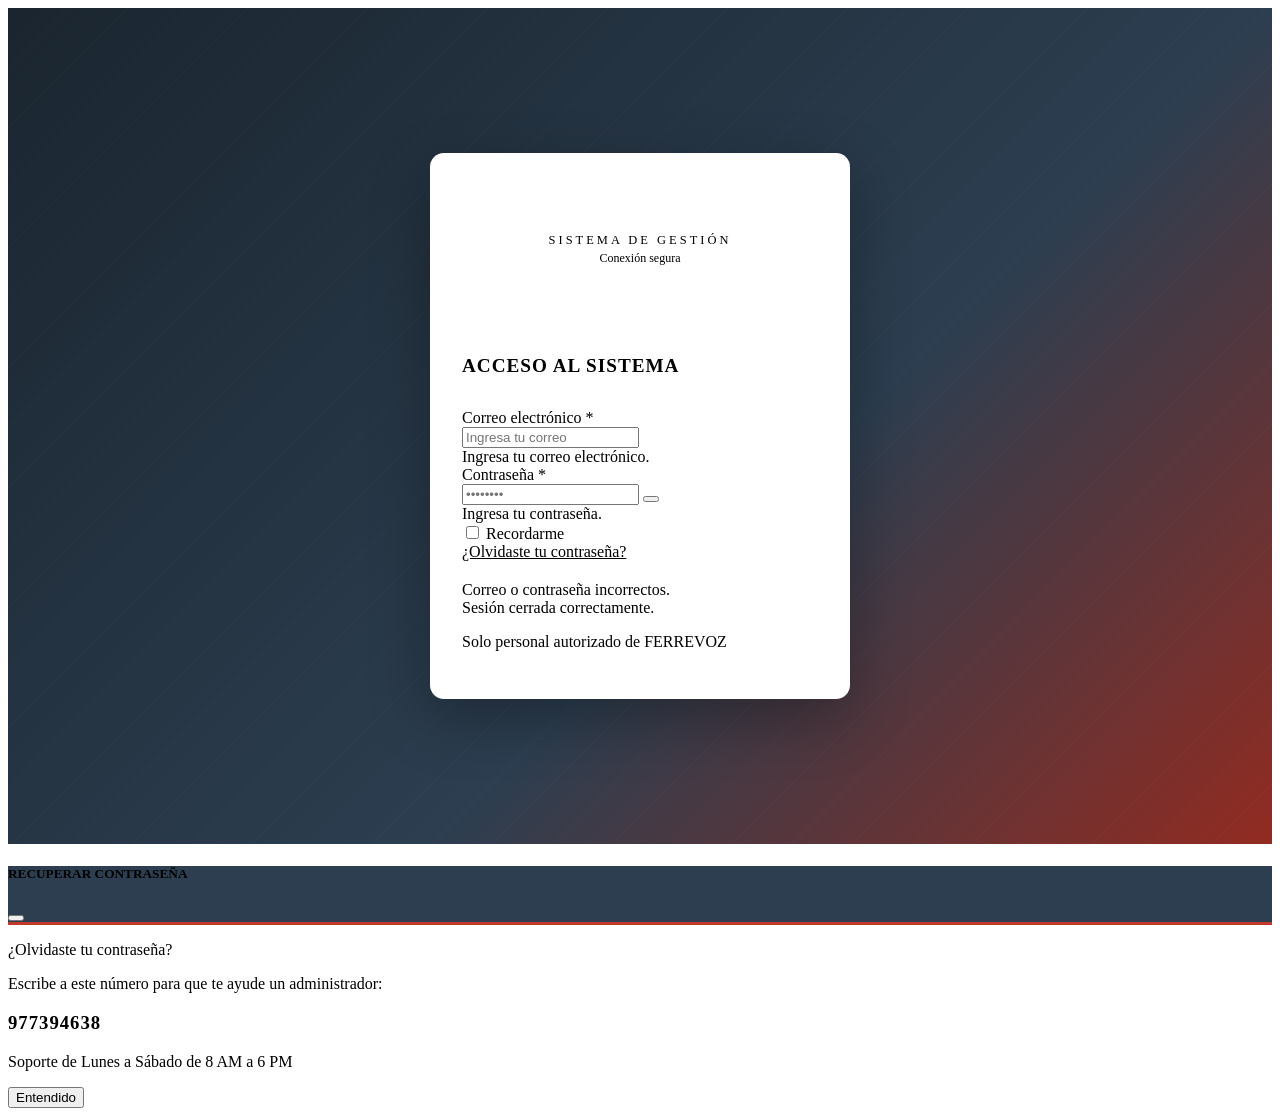
<file: src/main/resources/templates/login.html>
<!DOCTYPE html>
<html lang="es"
      xmlns:th="http://www.thymeleaf.org"
      xmlns:layout="http://www.ultraq.net.nz/thymeleaf/layout"
      layout:decorate="~{layout/base}">

<head>
  <title>FERREVOZ — Acceso al Sistema</title>

  <style>

    /* Fondo login */
    .login-wrap{
      min-height: calc(100vh - 160px);
      background: linear-gradient(135deg, #1a252f 0%, #2c3e50 60%, #922b21 100%);
      position: relative;
      display: flex;
      align-items: center;
      justify-content: center;
      padding: 48px 16px;
    }

    .login-wrap::before{
      content:"";
      position:absolute;
      inset:0;
      background-image:url("data:image/svg+xml,%3Csvg xmlns='http://www.w3.org/2000/svg' width='60' height='60'%3E%3Crect width='60' height='60' fill='transparent'/%3E%3Cline x1='0' y1='60' x2='60' y2='0' stroke='%23ffffff06' stroke-width='1'/%3E%3C/svg%3E");
      background-size:60px 60px;
    }

    /* Card */
    .login-card{
      background:#fff;
      border-radius:14px;
      box-shadow:0 20px 60px rgba(0,0,0,0.3);
      overflow:hidden;
      width:100%;
      max-width:420px;
      position:relative;
      z-index:1;
    }

    .login-header{
      background:var(--acero);
      border-bottom:4px solid var(--rojo);
      padding:32px 32px 24px;
      text-align:center;
    }

    .login-logo{
      font-family:'Oswald',sans-serif;
      font-size:2.4rem;
      color:#fff;
      letter-spacing:3px;
    }

    .login-logo span{
      color:var(--rojo);
    }

    .login-sub{
      color:var(--plata);
      font-size:.78rem;
      letter-spacing:3px;
      text-transform:uppercase;
      margin-top:4px;
    }

    .login-body{
      padding:32px;
    }

    .btn-rojo{
      background:var(--rojo);
      border:none;
      color:#fff;
      font-family:'Oswald',sans-serif;
      letter-spacing:1px;
      font-size:1rem;
    }

    .btn-rojo:hover{
      background:var(--rojo-osc);
      color:#fff;
    }

    .form-control:focus{
      border-color:var(--rojo);
      box-shadow:0 0 0 0.2rem rgba(192,57,43,0.18);
    }

    .login-divider{
      display:flex;
      align-items:center;
      gap:12px;
      margin:20px 0;
    }

    .login-divider::before,
    .login-divider::after{
      content:"";
      flex:1;
      height:1px;
      background:#e0e0e0;
    }

    .login-divider span{
      font-size:.8rem;
      color:#aaa;
      white-space:nowrap;
    }

  </style>
</head>

<body>

<div layout:fragment="content">

  <div class="login-wrap">

    <div class="login-card">

      <div class="login-header">

        <div class="login-logo">
          FERRO<span>VOZ</span>
        </div>

        <div class="login-sub">
          Sistema de Gestión
        </div>

        <div class="mt-3">
          <span class="badge rounded-pill px-3 py-2"
                style="background:rgba(255,255,255,0.1);color:var(--plata);font-size:.75rem">

            <i class="bi bi-shield-check me-1 text-success"></i>
            Conexión segura

          </span>
        </div>

      </div>

      <div class="login-body">

        <h5 class="oswald mb-4"
            style="color:var(--acero);font-size:1.2rem;letter-spacing:1px">

          <i class="bi bi-box-arrow-in-right me-2"
             style="color:var(--rojo)"></i>

          ACCESO AL SISTEMA

        </h5>

        <form th:action="@{/login}" method="post" id="loginForm" class="needs-validation" novalidate>

          <!-- Correo -->
          <div class="mb-3">

            <label class="form-label fw-semibold" for="username">
              Correo electrónico <span class="text-danger">*</span>
            </label>

            <div class="input-group has-validation">

              <span class="input-group-text">
                <i class="bi bi-envelope text-muted"></i>
              </span>

              <input type="email"
                     class="form-control"
                     placeholder="Ingresa tu correo"
                     id="username"
                     name="username"
                     required>

              <div class="invalid-feedback">Ingresa tu correo electrónico.</div>

            </div>

          </div>

          <!-- Password -->
          <div class="mb-3">

            <label class="form-label fw-semibold" for="password">
              Contraseña <span class="text-danger">*</span>
            </label>

            <div class="input-group has-validation">

              <span class="input-group-text">
                <i class="bi bi-lock text-muted"></i>
              </span>

              <input type="password"
                     class="form-control"
                     placeholder="••••••••"
                     id="password"
                     name="password"
                     required>

              <button class="btn btn-outline-secondary"
                      type="button"
                      onclick="togglePass()">

                <i class="bi bi-eye" id="eyeIcon"></i>

              </button>

              <div class="invalid-feedback">Ingresa tu contraseña.</div>

            </div>

          </div>

          <!-- Opciones -->
          <div class="d-flex justify-content-between align-items-center mb-4">

            <div class="form-check">

              <input type="checkbox"
                     class="form-check-input"
                     id="remember-me"
                     name="remember-me">

              <label class="form-check-label" for="remember-me">
                Recordarme
              </label>

            </div>

            <a href="#"
               class="text-decoration-none small"
               style="color:var(--rojo)"
               data-bs-toggle="modal"
               data-bs-target="#modalOlvidoPass">

              ¿Olvidaste tu contraseña?

            </a>

          </div>

          <!-- Botón login -->
          <button type="submit" class="btn btn-rojo w-100 py-2 fw-bold oswald fs-5">

            <i class="bi bi-box-arrow-in-right me-2"></i>
            INGRESAR

          </button>

          <!-- Alert de error (Spring Security) -->
          <div th:if="${param.error}"
               class="alert alert-danger mt-3"
               role="alert">

            <i class="bi bi-exclamation-triangle me-2"></i>
            Correo o contraseña incorrectos.

          </div>

          <!-- Alert de logout (Spring Security) -->
          <div th:if="${param.logout}"
               class="alert alert-success mt-3"
               role="alert">

            <i class="bi bi-check-circle me-2"></i>
            Sesión cerrada correctamente.

          </div>

        </form>

        <p class="text-center text-muted small mt-4 mb-0">

          <i class="bi bi-info-circle me-1"></i>
          Solo personal autorizado de FERREVOZ

        </p>

      </div>

    </div>

  </div>

  <!-- Modal Olvido Contraseña -->
  <div class="modal fade" id="modalOlvidoPass" tabindex="-1" aria-hidden="true">
    <div class="modal-dialog modal-dialog-centered">
      <div class="modal-content">
        <div class="modal-header" style="background:#2C3E50;border-bottom:3px solid #C0392B;">
          <h5 class="modal-title oswald text-white"><i class="bi bi-question-circle me-2"></i>RECUPERAR CONTRASEÑA</h5>
          <button type="button" class="btn-close btn-close-white" data-bs-dismiss="modal"></button>
        </div>
        <div class="modal-body text-center p-4">
          <i class="bi bi-telephone-outbound text-danger display-4 mb-3 d-block"></i>
          <p class="mb-3 fs-5 fw-semibold text-dark">¿Olvidaste tu contraseña?</p>
          <p class="text-muted mb-4">Escribe a este número para que te ayude un administrador:</p>
          <h3 class="oswald text-danger fw-bold mb-3" style="letter-spacing:1px;">977394638</h3>
          <p class="small text-muted mb-0"><i class="bi bi-clock me-1"></i>Soporte de Lunes a Sábado de 8 AM a 6 PM</p>
        </div>
        <div class="modal-footer">
          <button type="button" class="btn btn-secondary" data-bs-dismiss="modal">Entendido</button>
        </div>
      </div>
    </div>
  </div>

</div>

<script>

  function togglePass(){

    const inp = document.getElementById('password');
    const ico = document.getElementById('eyeIcon');

    if(inp.type === 'password'){
      inp.type = 'text';
      ico.className = 'bi bi-eye-slash';
    }else{
      inp.type = 'password';
      ico.className = 'bi bi-eye';
    }

  }

</script>

</body>
</html>
</file>
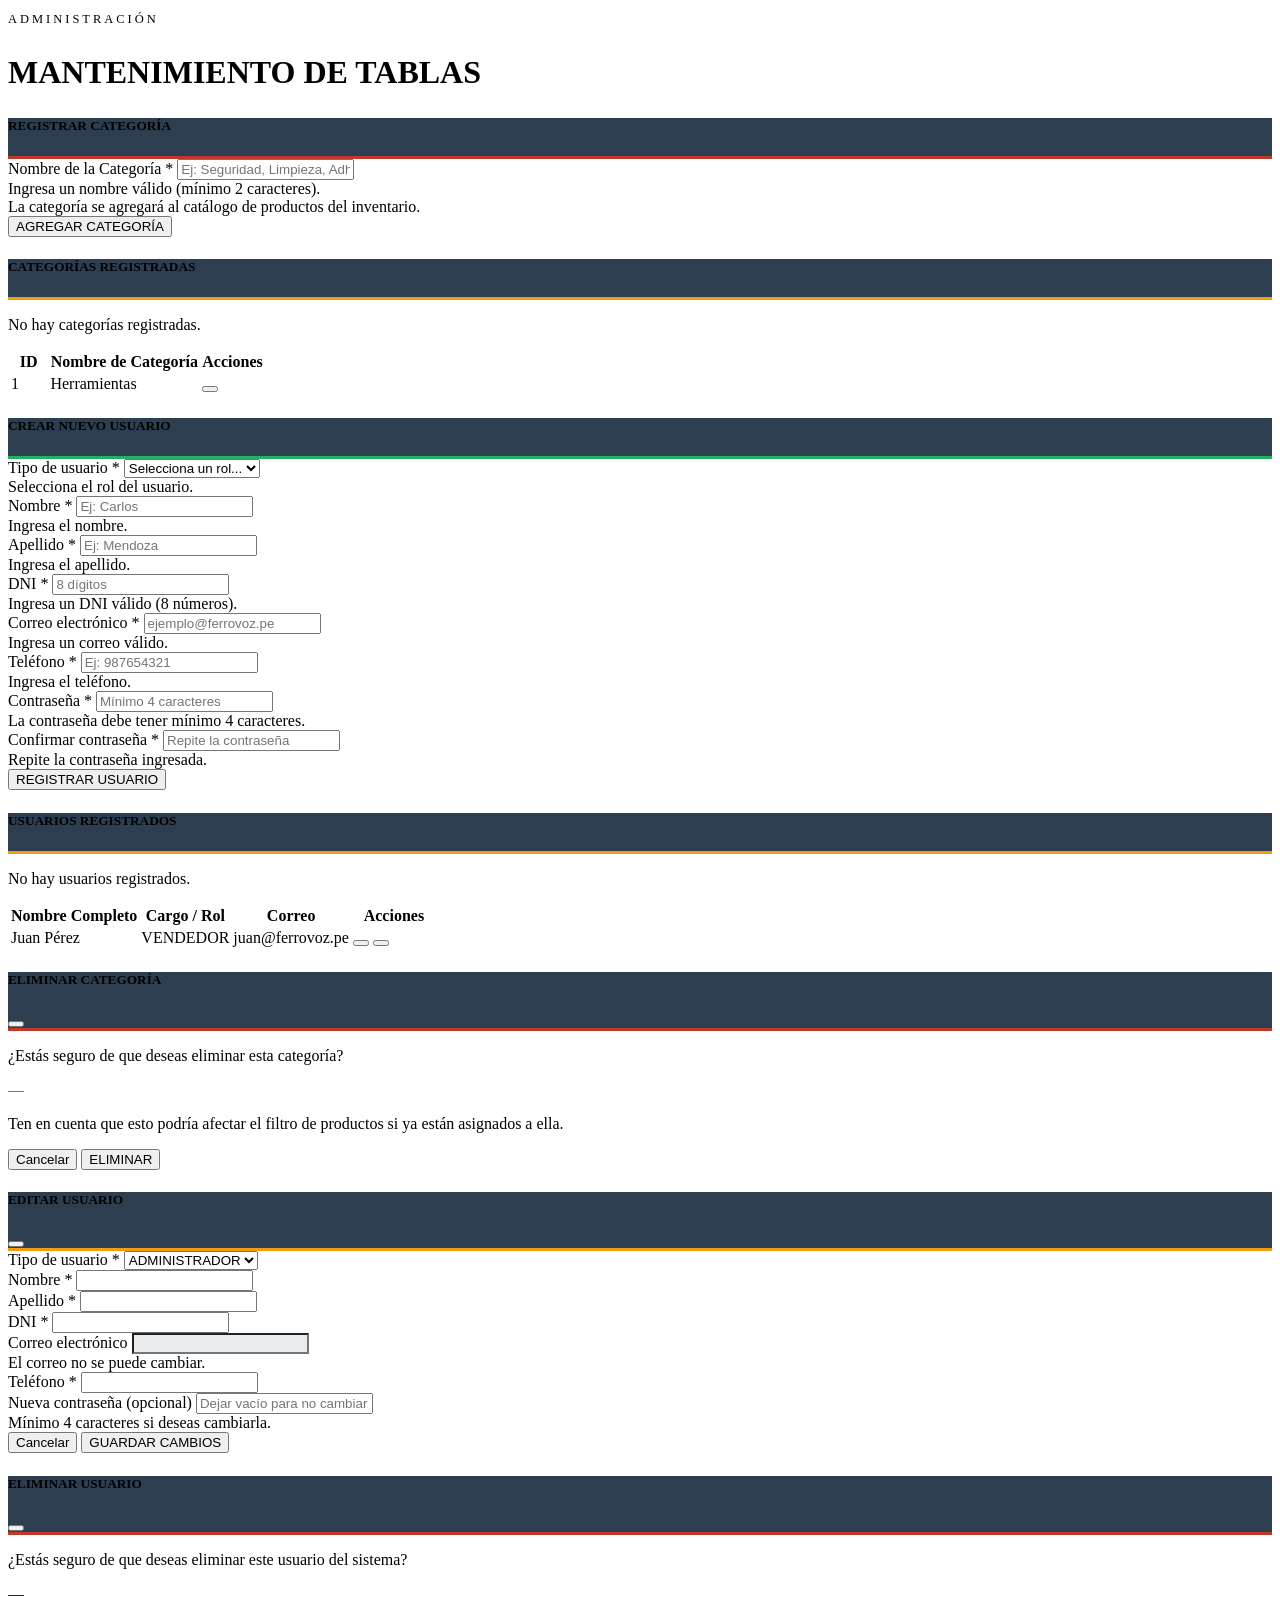
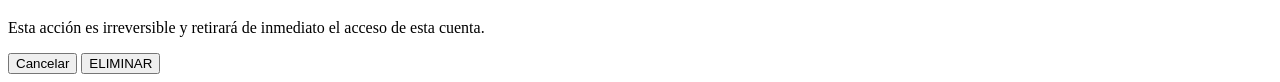
<file: src/main/resources/templates/mantenimiento.html>
<!DOCTYPE html>
<html lang="es"
      xmlns:th="http://www.thymeleaf.org"
      xmlns:layout="http://www.ultraq.net.nz/thymeleaf/layout"
      layout:decorate="~{layout/base}">

<head>
  <title th:text="${nombreTienda} + ' — Mantenimiento'">FerroVoz — Mantenimiento</title>
</head>

<body>

<div layout:fragment="content">

  <div class="mm-page-header">
    <div class="container py-4">
      <p class="text-white-50 mb-1" style="font-size:.78rem;letter-spacing:3px;text-transform:uppercase">Administración</p>
      <h2 class="oswald text-white mb-0" style="font-size:2rem;text-transform:uppercase">
        <i class="bi bi-sliders me-2"></i>Mantenimiento de Tablas
      </h2>
    </div>
  </div>

  <div class="container my-5">
    <div class="row g-4 justify-content-center">
      
      <!-- Columna Formulario Categoría -->
      <div class="col-lg-5 col-md-6">
        <div class="card border-0 shadow-sm rounded-4 overflow-hidden h-100">
          <div class="card-header py-3" style="background:#2C3E50;border-bottom:3px solid #C0392B">
            <h5 class="oswald text-white mb-0"><i class="bi bi-tag-fill me-2"></i>REGISTRAR CATEGORÍA</h5>
          </div>
          <div class="card-body p-4 d-flex flex-column justify-content-between">
            <form th:action="@{/mantenimiento/categorias/registrar}" method="post" th:object="${nuevaCategoria}" class="needs-validation" novalidate>
              <div class="mb-4">
                <label class="form-label fw-semibold" for="nombreCategoria">
                  Nombre de la Categoría <span class="text-danger">*</span>
                </label>
                <input type="text" class="form-control" id="nombreCategoria" th:field="*{nombre}" 
                       required placeholder="Ej: Seguridad, Limpieza, Adhesivos" minlength="2" maxlength="50">
                <div class="invalid-feedback">Ingresa un nombre válido (mínimo 2 caracteres).</div>
                <div class="form-text mt-2">La categoría se agregará al catálogo de productos del inventario.</div>
              </div>

              <div class="d-grid mt-4">
                <button type="submit" class="btn btn-rojo oswald fw-bold py-2">
                  <i class="bi bi-plus-circle me-2"></i>AGREGAR CATEGORÍA
                </button>
              </div>
            </form>
          </div>
        </div>
      </div>

      <!-- Columna Lista de Categorías -->
      <div class="col-lg-7 col-md-6">
        <div class="card border-0 shadow-sm rounded-4 overflow-hidden h-100">
          <div class="card-header py-3" style="background:#2C3E50;border-bottom:3px solid #F39C12">
            <h5 class="oswald text-white mb-0"><i class="bi bi-list-stars me-2"></i>CATEGORÍAS REGISTRADAS</h5>
          </div>
          <div class="card-body p-4">
            <div th:if="${#lists.isEmpty(categorias)}" class="text-center py-4">
              <i class="bi bi-tag text-muted display-6"></i>
              <p class="text-muted mt-2 mb-0">No hay categorías registradas.</p>
            </div>
            
            <div th:unless="${#lists.isEmpty(categorias)}" class="table-responsive" style="max-height: 350px; overflow-y: auto;">
              <table class="table table-hover align-middle mb-0">
                <thead class="table-light sticky-top">
                  <tr>
                    <th scope="col" class="oswald text-muted px-3" style="width: 15%">ID</th>
                    <th scope="col" class="oswald text-muted">Nombre de Categoría</th>
                    <th scope="col" class="oswald text-muted text-end px-3" style="width: 25%">Acciones</th>
                  </tr>
                </thead>
                <tbody>
                  <tr th:each="cat : ${categorias}">
                    <td class="px-3 fw-bold" th:text="${cat.id}">1</td>
                    <td th:text="${cat.nombre}">Herramientas</td>
                    <td class="text-end px-3">
                      <button type="button" class="btn btn-outline-danger btn-sm px-3" 
                              data-bs-toggle="modal" data-bs-target="#modalEliminarCategoria"
                              th:attr="data-id=${cat.id}, data-nombre=${cat.nombre}">
                        <i class="bi bi-trash"></i>
                      </button>
                    </td>
                  </tr>
                </tbody>
              </table>
            </div>
          </div>
        </div>
      </div>
      
    </div>

    <!-- Nuevo Apartado: Crear Usuarios -->
    <div class="row mt-5 justify-content-center">
      <div class="col-lg-10">
        <div class="card border-0 shadow-sm rounded-4 overflow-hidden">
          <div class="card-header py-3" style="background:#2C3E50;border-bottom:3px solid #27AE60">
            <h5 class="oswald text-white mb-0"><i class="bi bi-person-plus-fill me-2"></i>CREAR NUEVO USUARIO</h5>
          </div>
          <div class="card-body p-4">
            <form th:action="@{/mantenimiento/usuarios/registrar}" method="post" th:object="${nuevoUsuario}" class="needs-validation" novalidate>
              
              <div class="row g-3">
                <!-- Tipo de Usuario -->
                <div class="col-md-4">
                  <label class="form-label fw-semibold" for="rolUsuario">Tipo de usuario <span class="text-danger">*</span></label>
                  <select class="form-select" id="rolUsuario" th:field="*{rol}" required>
                    <option value="" selected disabled>Selecciona un rol...</option>
                    <option value="ADMIN">ADMINISTRADOR</option>
                    <option value="VENDEDOR">VENDEDOR</option>
                    <option value="ALMACENERO">ALMACENERO</option>
                  </select>
                  <div class="invalid-feedback">Selecciona el rol del usuario.</div>
                </div>

                <!-- Nombre -->
                <div class="col-md-4">
                  <label class="form-label fw-semibold" for="nombreUsuario">Nombre <span class="text-danger">*</span></label>
                  <input type="text" class="form-control" id="nombreUsuario" th:field="*{nombre}" required placeholder="Ej: Carlos" minlength="2">
                  <div class="invalid-feedback">Ingresa el nombre.</div>
                </div>

                <!-- Apellido -->
                <div class="col-md-4">
                  <label class="form-label fw-semibold" for="apellidoUsuario">Apellido <span class="text-danger">*</span></label>
                  <input type="text" class="form-control" id="apellidoUsuario" th:field="*{apellido}" required placeholder="Ej: Mendoza" minlength="2">
                  <div class="invalid-feedback">Ingresa el apellido.</div>
                </div>

                <!-- DNI -->
                <div class="col-md-4">
                  <label class="form-label fw-semibold" for="dniUsuario">DNI <span class="text-danger">*</span></label>
                  <input type="text" class="form-control" id="dniUsuario" th:field="*{dni}" required placeholder="8 dígitos" minlength="8" maxlength="8" pattern="\d{8}">
                  <div class="invalid-feedback">Ingresa un DNI válido (8 números).</div>
                </div>

                <!-- Correo -->
                <div class="col-md-4">
                  <label class="form-label fw-semibold" for="correoUsuario">Correo electrónico <span class="text-danger">*</span></label>
                  <input type="email" class="form-control" id="correoUsuario" th:field="*{correo}" required placeholder="ejemplo@ferrovoz.pe">
                  <div class="invalid-feedback">Ingresa un correo válido.</div>
                </div>

                <!-- Teléfono -->
                <div class="col-md-4">
                  <label class="form-label fw-semibold" for="telefonoUsuario">Teléfono <span class="text-danger">*</span></label>
                  <input type="text" class="form-control" id="telefonoUsuario" th:field="*{telefono}" required placeholder="Ej: 987654321">
                  <div class="invalid-feedback">Ingresa el teléfono.</div>
                </div>

                <!-- Contraseña -->
                <div class="col-md-6">
                  <label class="form-label fw-semibold" for="passwordUsuario">Contraseña <span class="text-danger">*</span></label>
                  <input type="password" class="form-control" id="passwordUsuario" th:field="*{password}" required placeholder="Mínimo 4 caracteres" minlength="4">
                  <div class="invalid-feedback">La contraseña debe tener mínimo 4 caracteres.</div>
                </div>

                <!-- Confirmar Contraseña -->
                <div class="col-md-6">
                  <label class="form-label fw-semibold" for="confirmPasswordUsuario">Confirmar contraseña <span class="text-danger">*</span></label>
                  <input type="password" class="form-control" id="confirmPasswordUsuario" th:field="*{confirmPassword}" required placeholder="Repite la contraseña" minlength="4">
                  <div class="invalid-feedback">Repite la contraseña ingresada.</div>
                </div>
              </div>

              <div class="d-flex justify-content-end mt-4">
                <button type="submit" class="btn btn-rojo oswald fw-bold py-2 px-4">
                  <i class="bi bi-person-plus me-2"></i>REGISTRAR USUARIO
                </button>
              </div>

            </form>
          </div>
        </div>
      </div>
    </div>

    <!-- Nuevo Apartado: Lista de Usuarios Registrados -->
    <div class="row mt-5 justify-content-center">
      <div class="col-lg-10">
        <div class="card border-0 shadow-sm rounded-4 overflow-hidden">
          <div class="card-header py-3" style="background:#2C3E50;border-bottom:3px solid #F39C12">
            <h5 class="oswald text-white mb-0"><i class="bi bi-people-fill me-2"></i>USUARIOS REGISTRADOS</h5>
          </div>
          <div class="card-body p-4">
            <div th:if="${#lists.isEmpty(usuarios)}" class="text-center py-4">
              <i class="bi bi-people text-muted display-6"></i>
              <p class="text-muted mt-2 mb-0">No hay usuarios registrados.</p>
            </div>
            
            <div th:unless="${#lists.isEmpty(usuarios)}" class="table-responsive">
              <table class="table table-hover align-middle mb-0">
                <thead class="table-light">
                  <tr>
                    <th scope="col" class="oswald text-muted">Nombre Completo</th>
                    <th scope="col" class="oswald text-muted">Cargo / Rol</th>
                    <th scope="col" class="oswald text-muted">Correo</th>
                    <th scope="col" class="oswald text-muted text-end" style="width: 20%">Acciones</th>
                  </tr>
                </thead>
                <tbody>
                  <tr th:each="usr : ${usuarios}">
                    <td class="fw-bold" th:text="${usr.getNombreCompleto()}">Juan Pérez</td>
                    <td>
                      <span class="badge text-uppercase oswald"
                            th:classappend="${usr.rol == 'ADMIN' ? 'bg-danger' : (usr.rol == 'VENDEDOR' ? 'bg-primary' : 'bg-success')}"
                            th:text="${usr.rol}">VENDEDOR</span>
                    </td>
                    <td th:text="${usr.correo}">juan@ferrovoz.pe</td>
                    <td class="text-end">
                      <button type="button" class="btn btn-outline-warning btn-sm me-2" 
                              data-bs-toggle="modal" data-bs-target="#modalEditarUsuario"
                              th:attr="data-id=${usr.id}, data-nombre=${usr.nombre}, data-apellido=${usr.apellido}, data-dni=${usr.dni}, data-correo=${usr.correo}, data-telefono=${usr.telefono}, data-rol=${usr.rol}">
                        <i class="bi bi-pencil-square"></i>
                      </button>
                      <button type="button" class="btn btn-outline-danger btn-sm" 
                              data-bs-toggle="modal" data-bs-target="#modalEliminarUsuario"
                              th:attr="data-id=${usr.id}, data-correo=${usr.correo}">
                        <i class="bi bi-trash"></i>
                      </button>
                    </td>
                  </tr>
                </tbody>
              </table>
            </div>
          </div>
        </div>
      </div>
    </div>

  </div>

  <!-- ═══ MODAL ELIMINAR CATEGORÍA ═══ -->
  <div class="modal fade" id="modalEliminarCategoria" tabindex="-1" aria-hidden="true">
    <div class="modal-dialog">
      <div class="modal-content">
        <div class="modal-header" style="background:#2C3E50;border-bottom:3px solid #C0392B;">
          <h5 class="modal-title oswald text-white">
            <i class="bi bi-exclamation-triangle me-2"></i>ELIMINAR CATEGORÍA
          </h5>
          <button type="button" class="btn-close btn-close-white" data-bs-dismiss="modal"></button>
        </div>
        <form th:action="@{/mantenimiento/categorias/eliminar}" method="post">
          <input type="hidden" th:name="${_csrf.parameterName}" th:value="${_csrf.token}" />
          <div class="modal-body">
            <input type="hidden" name="id" id="eliminarCategoriaId">
            <p class="mb-2">¿Estás seguro de que deseas eliminar esta categoría?</p>
            <p class="fw-bold oswald mb-0" id="eliminarCategoriaNombre" style="color:#C0392B">—</p>
            <p class="text-muted small mt-3 mb-0">
              <i class="bi bi-info-circle me-1"></i>Ten en cuenta que esto podría afectar el filtro de productos si ya están asignados a ella.
            </p>
          </div>
          <div class="modal-footer">
            <button type="button" class="btn btn-secondary" data-bs-dismiss="modal">Cancelar</button>
            <button type="submit" class="btn btn-danger oswald fw-bold">
              <i class="bi bi-trash me-1"></i>ELIMINAR
            </button>
          </div>
        </form>
      </div>
    </div>
  </div>

  <!-- ═══ MODAL EDITAR USUARIO ═══ -->
  <div class="modal fade" id="modalEditarUsuario" tabindex="-1" aria-hidden="true">
    <div class="modal-dialog modal-lg modal-dialog-centered">
      <div class="modal-content">
        <div class="modal-header" style="background:#2C3E50;border-bottom:3px solid #F39C12;">
          <h5 class="modal-title oswald text-white">
            <i class="bi bi-pencil-square me-2"></i>EDITAR USUARIO
          </h5>
          <button type="button" class="btn-close btn-close-white" data-bs-dismiss="modal"></button>
        </div>
        <form th:action="@{/mantenimiento/usuarios/editar}" method="post" class="needs-validation" novalidate>
          <input type="hidden" th:name="${_csrf.parameterName}" th:value="${_csrf.token}" />
          <input type="hidden" name="id" id="editarUsuarioId">
          <div class="modal-body">
            <div class="row g-3">
              <div class="col-md-4">
                <label class="form-label fw-semibold" for="editarRol">Tipo de usuario <span class="text-danger">*</span></label>
                <select class="form-select" id="editarRol" name="rol" required>
                  <option value="ADMIN">ADMINISTRADOR</option>
                  <option value="VENDEDOR">VENDEDOR</option>
                  <option value="ALMACENERO">ALMACENERO</option>
                </select>
              </div>
              <div class="col-md-4">
                <label class="form-label fw-semibold" for="editarNombre">Nombre <span class="text-danger">*</span></label>
                <input type="text" class="form-control" id="editarNombre" name="nombre" required minlength="2">
              </div>
              <div class="col-md-4">
                <label class="form-label fw-semibold" for="editarApellido">Apellido <span class="text-danger">*</span></label>
                <input type="text" class="form-control" id="editarApellido" name="apellido" required minlength="2">
              </div>
              <div class="col-md-4">
                <label class="form-label fw-semibold" for="editarDni">DNI <span class="text-danger">*</span></label>
                <input type="text" class="form-control" id="editarDni" name="dni" required minlength="8" maxlength="8" pattern="\d{8}">
              </div>
              <div class="col-md-4">
                <label class="form-label fw-semibold" for="editarCorreo">Correo electrónico</label>
                <input type="email" class="form-control" id="editarCorreo" readonly style="background:#e9ecef;">
                <div class="form-text">El correo no se puede cambiar.</div>
              </div>
              <div class="col-md-4">
                <label class="form-label fw-semibold" for="editarTelefono">Teléfono <span class="text-danger">*</span></label>
                <input type="text" class="form-control" id="editarTelefono" name="telefono" required>
              </div>
              <div class="col-md-12">
                <label class="form-label fw-semibold" for="editarPassword">Nueva contraseña (opcional)</label>
                <input type="password" class="form-control" id="editarPassword" name="password" placeholder="Dejar vacío para no cambiar" minlength="4">
                <div class="form-text">Mínimo 4 caracteres si deseas cambiarla.</div>
              </div>
            </div>
          </div>
          <div class="modal-footer">
            <button type="button" class="btn btn-secondary" data-bs-dismiss="modal">Cancelar</button>
            <button type="submit" class="btn btn-warning oswald fw-bold text-white">
              <i class="bi bi-save me-1"></i>GUARDAR CAMBIOS
            </button>
          </div>
        </form>
      </div>
    </div>
  </div>

  <!-- ═══ MODAL ELIMINAR USUARIO ═══ -->
  <div class="modal fade" id="modalEliminarUsuario" tabindex="-1" aria-hidden="true">
    <div class="modal-dialog modal-dialog-centered">
      <div class="modal-content">
        <div class="modal-header" style="background:#2C3E50;border-bottom:3px solid #C0392B;">
          <h5 class="modal-title oswald text-white">
            <i class="bi bi-trash-fill me-2"></i>ELIMINAR USUARIO
          </h5>
          <button type="button" class="btn-close btn-close-white" data-bs-dismiss="modal"></button>
        </div>
        <form th:action="@{/mantenimiento/usuarios/eliminar}" method="post">
          <input type="hidden" th:name="${_csrf.parameterName}" th:value="${_csrf.token}" />
          <input type="hidden" name="id" id="eliminarUsuarioId">
          <div class="modal-body">
            <p>¿Estás seguro de que deseas eliminar este usuario del sistema?</p>
            <p class="fw-bold oswald text-danger mb-0" id="eliminarUsuarioCorreo">—</p>
            <p class="text-muted small mt-3 mb-0">
              <i class="bi bi-info-circle me-1"></i>Esta acción es irreversible y retirará de inmediato el acceso de esta cuenta.
            </p>
          </div>
          <div class="modal-footer">
            <button type="button" class="btn btn-secondary" data-bs-dismiss="modal">Cancelar</button>
            <button type="submit" class="btn btn-danger oswald fw-bold">
              <i class="bi bi-trash me-1"></i>ELIMINAR
            </button>
          </div>
        </form>
      </div>
    </div>
  </div>

</div>

<th:block layout:fragment="scripts">
  <script>
    document.addEventListener('DOMContentLoaded', () => {
      // ── Modal Eliminar Categoría ──
      const modalEliminar = document.getElementById('modalEliminarCategoria');
      if (modalEliminar) {
        modalEliminar.addEventListener('show.bs.modal', e => {
          const btn = e.relatedTarget;
          const id = btn.getAttribute('data-id');
          const nombre = btn.getAttribute('data-nombre');
          
          document.getElementById('eliminarCategoriaId').value = id;
          document.getElementById('eliminarCategoriaNombre').textContent = nombre;
        });
      }

      // ── Modal Editar Usuario ──
      const modalEditarUsuario = document.getElementById('modalEditarUsuario');
      if (modalEditarUsuario) {
        modalEditarUsuario.addEventListener('show.bs.modal', e => {
          const btn = e.relatedTarget;
          document.getElementById('editarUsuarioId').value = btn.getAttribute('data-id');
          document.getElementById('editarNombre').value = btn.getAttribute('data-nombre');
          document.getElementById('editarApellido').value = btn.getAttribute('data-apellido');
          document.getElementById('editarDni').value = btn.getAttribute('data-dni');
          document.getElementById('editarCorreo').value = btn.getAttribute('data-correo');
          document.getElementById('editarTelefono').value = btn.getAttribute('data-telefono');
          document.getElementById('editarRol').value = btn.getAttribute('data-rol');
          document.getElementById('editarPassword').value = '';
        });
      }

      // ── Modal Eliminar Usuario ──
      const modalEliminarUsuario = document.getElementById('modalEliminarUsuario');
      if (modalEliminarUsuario) {
        modalEliminarUsuario.addEventListener('show.bs.modal', e => {
          const btn = e.relatedTarget;
          document.getElementById('eliminarUsuarioId').value = btn.getAttribute('data-id');
          document.getElementById('eliminarUsuarioCorreo').textContent = btn.getAttribute('data-correo');
        });
      }
    });
  </script>
</th:block>

</body>
</html>
</file>
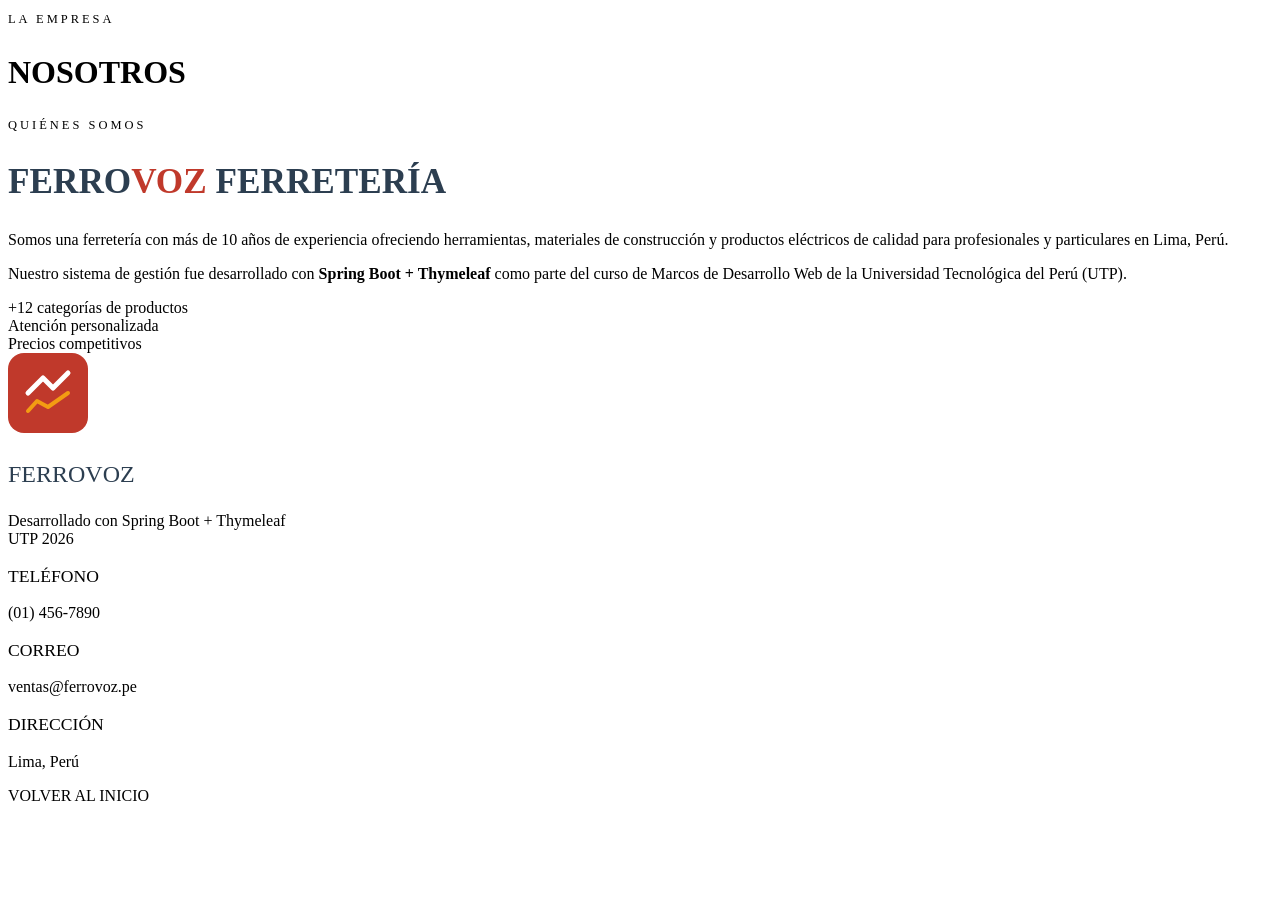
<file: src/main/resources/templates/nosotros.html>
<!DOCTYPE html>
<html lang="es"
      xmlns:th="http://www.thymeleaf.org"
      xmlns:layout="http://www.ultraq.net.nz/thymeleaf/layout"
      layout:decorate="~{layout/base}">

<head>
  <title th:text="${nombreTienda} + ' — Nosotros'">MetalMax — Nosotros</title>
</head>

<body>

<div layout:fragment="content">

  <div class="mm-page-header">
    <div class="container py-4">
      <p class="text-white-50 mb-1" style="font-size:.78rem;letter-spacing:3px;text-transform:uppercase">La empresa</p>
      <h2 class="oswald text-white mb-0" style="font-size:2rem;text-transform:uppercase">
        <i class="bi bi-info-circle me-2"></i>Nosotros
      </h2>
    </div>
  </div>

  <div class="container my-5">
    <div class="row g-4 align-items-center">
      <div class="col-md-6">
        <p class="text-muted mb-1" style="font-size:.78rem;letter-spacing:3px;text-transform:uppercase">Quiénes somos</p>
        <h2 class="oswald mb-3" style="font-size:2.2rem;color:#2C3E50">
          FERRO<span style="color:#C0392B">VOZ</span> FERRETERÍA
        </h2>
        <p class="text-muted">
          Somos una ferretería con más de 10 años de experiencia ofreciendo herramientas,
          materiales de construcción y productos eléctricos de calidad para profesionales
          y particulares en Lima, Perú.
        </p>
        <p class="text-muted">
          Nuestro sistema de gestión fue desarrollado con <strong>Spring Boot + Thymeleaf</strong>
          como parte del curso de Marcos de Desarrollo Web de la Universidad Tecnológica del Perú (UTP).
        </p>
        <div class="d-flex flex-wrap gap-3 mt-4">
          <div class="d-flex align-items-center gap-2">
            <i class="bi bi-check-circle-fill text-danger"></i>
            <span>+12 categorías de productos</span>
          </div>
          <div class="d-flex align-items-center gap-2">
            <i class="bi bi-check-circle-fill text-danger"></i>
            <span>Atención personalizada</span>
          </div>
          <div class="d-flex align-items-center gap-2">
            <i class="bi bi-check-circle-fill text-danger"></i>
            <span>Precios competitivos</span>
          </div>
        </div>
      </div>
      <div class="col-md-6">
        <div class="acceso-card text-center p-5">
          <svg width="80" height="80" viewBox="0 0 80 80" fill="none" class="mb-3">
            <rect width="80" height="80" rx="16" fill="#C0392B"/>
            <path d="M20 40L35 25L45 35L60 20" stroke="white" stroke-width="5" stroke-linecap="round" stroke-linejoin="round"/>
            <path d="M20 58L29 48L40 54L60 40" stroke="#F39C12" stroke-width="4" stroke-linecap="round" stroke-linejoin="round"/>
          </svg>
          <p class="oswald mb-1" style="font-size:1.5rem;color:#2C3E50" th:text="${nombreTienda}">FERROVOZ</p>
          <p class="text-muted mb-0">Desarrollado con Spring Boot + Thymeleaf<br> UTP <span th:text="${anio != null ? anio : '2026'}">2026</span>
          </p>
        </div>
      </div>
    </div>

    <!-- Datos de contacto -->
    <div class="row g-4 mt-4">
      <div class="col-md-4">
        <div class="acceso-card text-center">
          <i class="bi bi-telephone-fill fs-2 text-danger mb-2"></i>
          <p class="oswald mb-1" style="font-size:1.1rem">TELÉFONO</p>
          <p class="text-muted mb-0" th:text="${telefono}">(01) 456-7890</p>
        </div>
      </div>
      <div class="col-md-4">
        <div class="acceso-card text-center">
          <i class="bi bi-envelope-fill fs-2 text-danger mb-2"></i>
          <p class="oswald mb-1" style="font-size:1.1rem">CORREO</p>
          <p class="text-muted mb-0" th:text="${contacto}">ventas@ferrovoz.pe</p>
        </div>
      </div>
      <div class="col-md-4">
        <div class="acceso-card text-center">
          <i class="bi bi-geo-alt-fill fs-2 text-danger mb-2"></i>
          <p class="oswald mb-1" style="font-size:1.1rem">DIRECCIÓN</p>
          <p class="text-muted mb-0" th:text="${direccion}">Lima, Perú</p>
        </div>
      </div>
    </div>

    <div class="text-center mt-5">
      <a th:href="@{/}" class="btn btn-outline-secondary oswald px-4">
        <i class="bi bi-arrow-left me-2"></i>VOLVER AL INICIO
      </a>
    </div>
  </div>

</div>

</body>
</html>
</file>
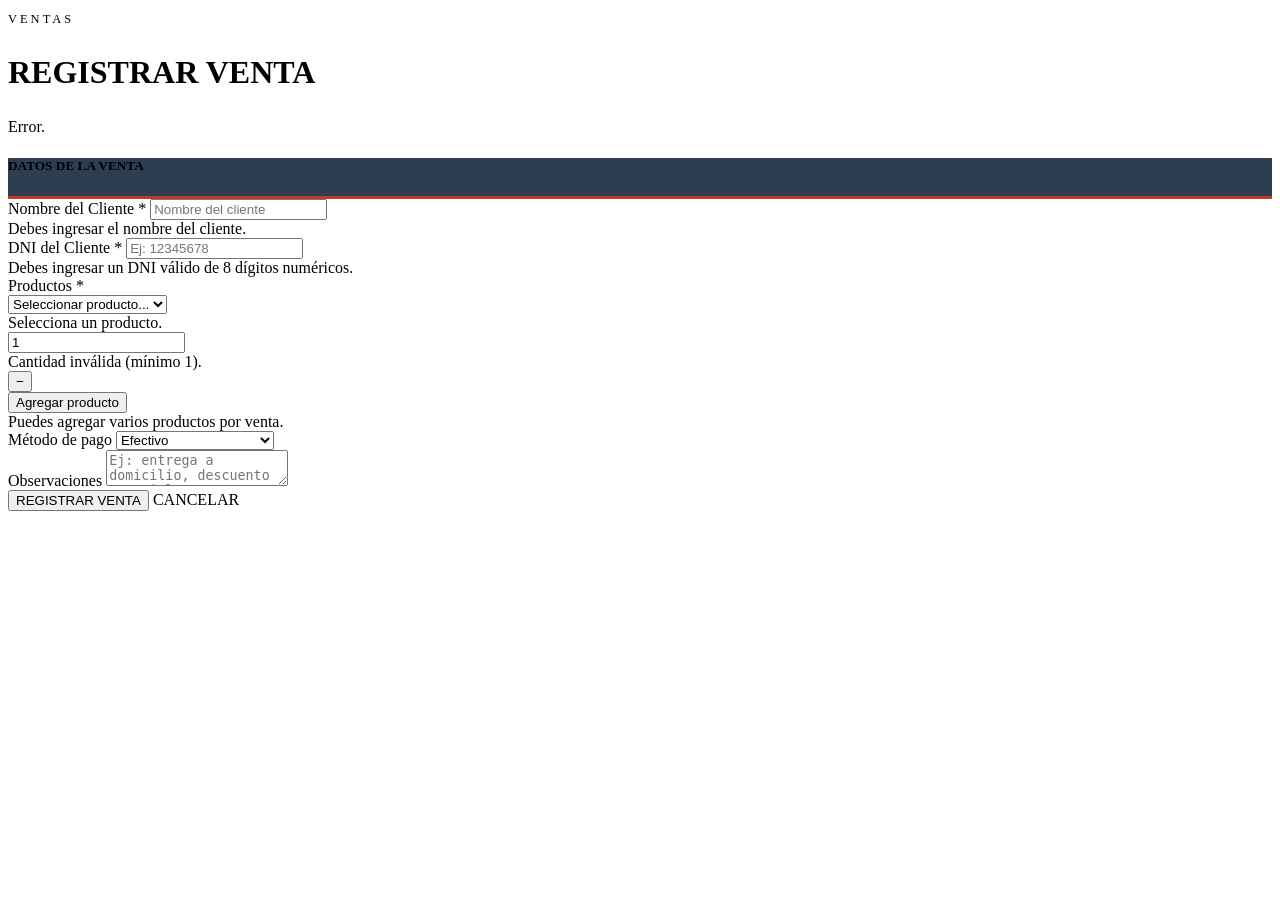
<file: src/main/resources/templates/nuevo-venta.html>
<!DOCTYPE html>
<html lang="es"
      xmlns:th="http://www.thymeleaf.org"
      xmlns:layout="http://www.ultraq.net.nz/thymeleaf/layout"
      layout:decorate="~{layout/base}">

<head>
  <title th:text="${nombreTienda} + ' — Nueva Venta'">FerroVoz — Nueva Venta</title>
</head>

<body>

<div layout:fragment="content">

  <div class="mm-page-header">
    <div class="container py-4">
      <p class="text-white-50 mb-1" style="font-size:.78rem;letter-spacing:3px;text-transform:uppercase">Ventas</p>
      <h2 class="oswald text-white mb-0" style="font-size:2rem;text-transform:uppercase">
        <i class="bi bi-cart-plus me-2"></i>Registrar Venta
      </h2>
    </div>
  </div>

  <div class="container my-5">
    <div class="row justify-content-center">
      <div class="col-lg-7">

        <!-- Error de validación server-side -->
        <div th:if="${errorMsg}" class="alert alert-danger d-flex align-items-center gap-2 mb-4">
          <i class="bi bi-exclamation-triangle-fill"></i>
          <span th:text="${errorMsg}">Error.</span>
        </div>

        <div class="card border-0 shadow-sm rounded-4 overflow-hidden">
          <div class="card-header py-3" style="background:#2C3E50;border-bottom:3px solid #C0392B">
            <h5 class="oswald text-white mb-0"><i class="bi bi-cart-plus me-2"></i>DATOS DE LA VENTA</h5>
          </div>
          <div class="card-body p-4">

            <form th:action="@{/ventas/registrar}" method="post" class="needs-validation" novalidate>

              <!-- Cliente (ingresar nombre y DNI) -->
              <div class="row g-3 mb-3">
                <div class="col-md-6">
                  <label class="form-label fw-semibold">
                    Nombre del Cliente <span class="text-danger">*</span>
                  </label>
                  <input type="text" class="form-control" name="clienteNombre" required placeholder="Nombre del cliente">
                  <div class="invalid-feedback">Debes ingresar el nombre del cliente.</div>
                </div>
                <div class="col-md-6">
                  <label class="form-label fw-semibold">
                    DNI del Cliente <span class="text-danger">*</span>
                  </label>
                  <input type="text" class="form-control" name="clienteDni" required 
                         placeholder="Ej: 12345678" pattern="[0-9]{8}" maxlength="8">
                  <div class="invalid-feedback">Debes ingresar un DNI válido de 8 dígitos numéricos.</div>
                </div>
              </div>

              <!-- Productos (múltiples) -->
              <div class="mb-3">
                <label class="form-label fw-semibold">Productos <span class="text-danger">*</span></label>
                <div id="productos-container">
                  <div class="row g-3 mb-2 producto-line">
                    <div class="col-8">
                      <select class="form-select" name="productoId" required>
                        <option value="">Seleccionar producto...</option>
                        <option th:each="p : ${productos}" th:value="${p.id}" th:text="|${p.nombre} — S/ ${#numbers.formatDecimal(p.precio,1,2)} (Stock: ${p.stock})|"></option>
                      </select>
                      <div class="invalid-feedback">Selecciona un producto.</div>
                    </div>
                    <div class="col-3">
                      <input type="number" class="form-control" name="cantidad" min="1" value="1" required>
                      <div class="invalid-feedback">Cantidad inválida (mínimo 1).</div>
                    </div>
                    <div class="col-1 d-flex align-items-center">
                      <button type="button" class="btn btn-outline-danger btn-sm btn-remove-producto" title="Eliminar">−</button>
                    </div>
                  </div>
                </div>
                <div class="mt-2">
                  <button type="button" id="add-producto" class="btn btn-outline-secondary btn-sm">Agregar producto</button>
                </div>
                <div class="form-text">Puedes agregar varios productos por venta.</div>
              </div>



              <!-- Método de pago -->
              <div class="row g-3 mb-3">
                <div class="col-12">
                  <label class="form-label fw-semibold">Método de pago</label>
                  <select class="form-select" name="metodo">
                    <option value="Efectivo">Efectivo</option>
                    <option value="Yape / Plin">Yape / Plin</option>
                    <option value="Transferencia">Transferencia bancaria</option>
                    <option value="Crédito">Crédito (cuenta)</option>
                  </select>
                </div>
              </div>

              <!-- Observaciones -->
              <div class="mb-4">
                <label class="form-label fw-semibold">Observaciones</label>
                <textarea class="form-control" name="observaciones" rows="2"
                          placeholder="Ej: entrega a domicilio, descuento especial..."
                          maxlength="300"></textarea>
              </div>

              <div class="d-flex gap-3">
                <button type="submit" class="btn btn-rojo oswald fw-bold px-4">
                  <i class="bi bi-check-circle me-2"></i>REGISTRAR VENTA
                </button>
                <a th:href="@{/productos}" class="btn btn-outline-secondary oswald px-4">
                  <i class="bi bi-x me-1"></i>CANCELAR
                </a>
              </div>

            </form>
          </div>
        </div>
      </div>
    </div>
  </div>

</div>

<th:block layout:fragment="scripts">
  <script>
    document.addEventListener('DOMContentLoaded', function(){
      const container = document.getElementById('productos-container');
      const addBtn = document.getElementById('add-producto');

      function bindRemove(btn){
        btn.addEventListener('click', function(){
          const line = btn.closest('.producto-line');
          if (container.querySelectorAll('.producto-line').length > 1){
            line.remove();
          } else {
            line.querySelector('select[name="productoId"]').value = '';
            line.querySelector('input[name="cantidad"]').value = 1;
          }
        });
      }

      container.querySelectorAll('.btn-remove-producto').forEach(bindRemove);

      addBtn.addEventListener('click', function(){
        const first = container.querySelector('.producto-line');
        const clone = first.cloneNode(true);
        clone.querySelector('select[name="productoId"]').value = '';
        clone.querySelector('input[name="cantidad"]').value = 1;
        container.appendChild(clone);
        bindRemove(clone.querySelector('.btn-remove-producto'));
      });
    });
  </script>
</th:block>

</body>
</html>
</file>
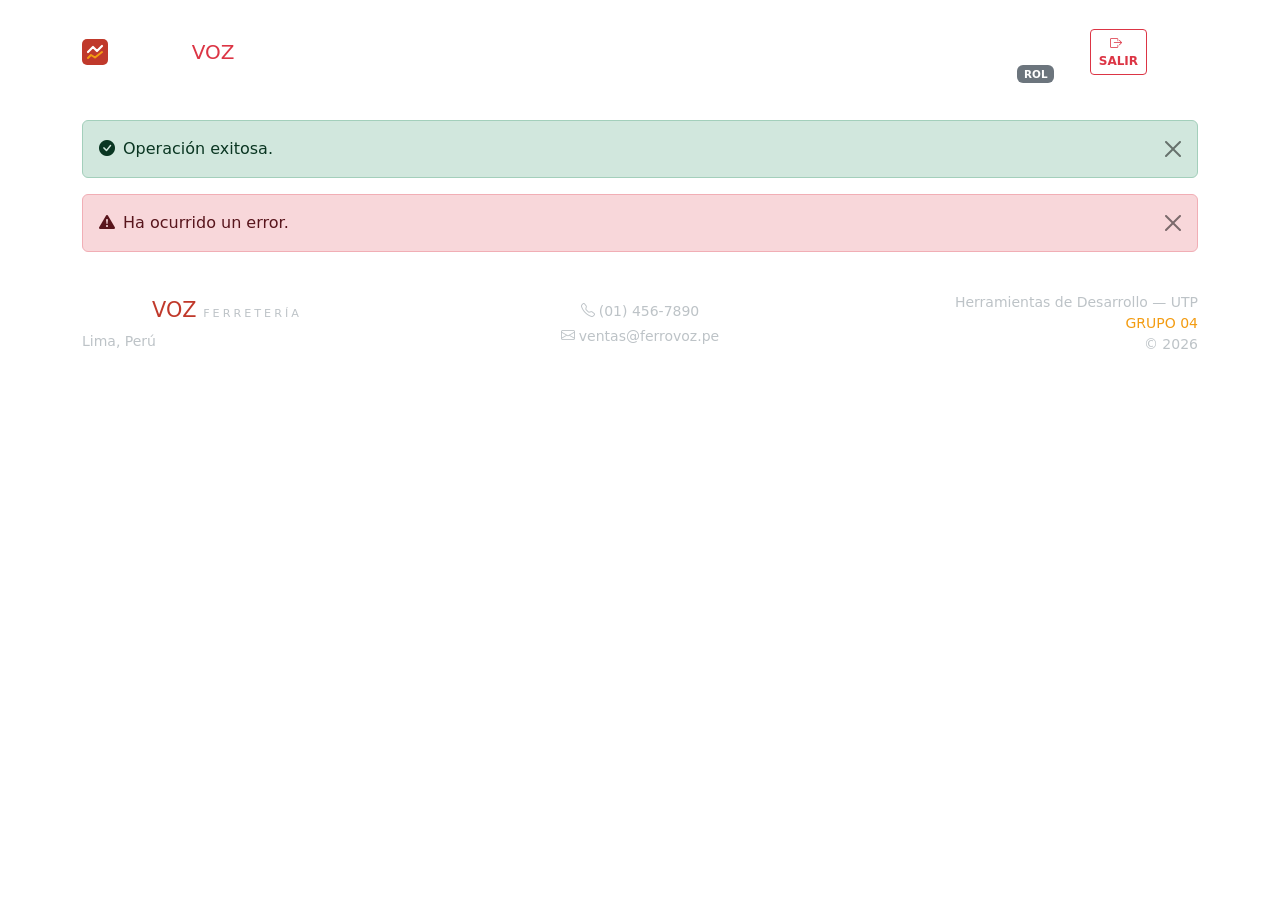
<file: src/main/resources/templates/layout/base.html>
<!DOCTYPE html>
<html lang="es"
      xmlns:th="http://www.thymeleaf.org"
      xmlns:layout="http://www.ultraq.net.nz/thymeleaf/layout"
      xmlns:sec="http://www.thymeleaf.org/extras/spring-security">

<head>
  <meta charset="UTF-8">
  <meta name="viewport" content="width=device-width, initial-scale=1">

  <title layout:title-pattern="$CONTENT_TITLE">FerroVoz</title>

  <!-- CSS propio -->
  <link rel="stylesheet" th:href="@{/css/estilos.css}">

  <!-- Bootstrap -->
  <link href="https://cdn.jsdelivr.net/npm/bootstrap@5.3.0/dist/css/bootstrap.min.css" rel="stylesheet">

  <!-- Bootstrap Icons -->
  <link href="https://cdn.jsdelivr.net/npm/bootstrap-icons@1.11.0/font/bootstrap-icons.min.css" rel="stylesheet">

  <!-- Google Fonts -->
  <link href="https://fonts.googleapis.com/css2?family=Oswald:wght@400;600;700&family=Source+Sans+3:wght@400;600&display=swap" rel="stylesheet">
</head>

<body>

<!-- ── NAVBAR ── -->
<nav class="navbar navbar-expand-lg navbar-dark mm-navbar sticky-top">
  <div class="container">
    <a class="navbar-brand d-flex align-items-center gap-2" th:href="@{/}">
      <svg width="26" height="26" viewBox="0 0 26 26" fill="none">
        <rect width="26" height="26" rx="5" fill="#C0392B"/>
        <path d="M6 13L11 8L15 12L20 7" stroke="white" stroke-width="2.2" stroke-linecap="round" stroke-linejoin="round"/>
        <path d="M6 19L9 16L13 18.5L20 13" stroke="#F39C12" stroke-width="2" stroke-linecap="round" stroke-linejoin="round"/>
      </svg>
      FERRO<span class="text-danger">VOZ</span>
    </a>
    <button class="navbar-toggler" type="button" data-bs-toggle="collapse" data-bs-target="#navMenu">
      <span class="navbar-toggler-icon"></span>
    </button>
    <div class="collapse navbar-collapse" id="navMenu">
      <ul class="navbar-nav gap-2">
        <li class="nav-item"><a class="nav-link" th:href="@{/}"><i class="bi bi-house me-1"></i>INICIO</a></li>
        <li class="nav-item"><a class="nav-link" th:href="@{/productos}"><i class="bi bi-box-seam me-1"></i>INVENTARIO</a></li>
        <li class="nav-item" sec:authorize="hasAnyRole('ADMIN', 'VENDEDOR')"><a class="nav-link" th:href="@{/ventas/nuevo}"><i class="bi bi-receipt me-1"></i>NUEVA VENTA</a></li>
        <li class="nav-item" sec:authorize="hasAnyRole('ADMIN', 'VENDEDOR')"><a class="nav-link" th:href="@{/ventas/historial}"><i class="bi bi-journal-text me-1"></i> HISTORIAL</a></li>
        <li class="nav-item" sec:authorize="hasRole('ADMIN')"><a class="nav-link" th:href="@{/mantenimiento}"><i class="bi bi-sliders me-1"></i>MANTENIMIENTO</a></li>

        <li class="nav-item"><a class="nav-link" th:href="@{/nosotros}"><i class="bi bi-info-circle me-1"></i>NOSOTROS</a></li>
        <li class="nav-item"><a class="nav-link" th:href="@{/contacto}"><i class="bi bi-envelope me-1"></i>CONTACTO</a></li>
      </ul>

      <!-- Panel de Usuario / Acceso (derecha) -->
      <div class="d-flex align-items-center gap-3 ms-auto" sec:authorize="isAuthenticated()">
        <span class="text-white-50 small">
          <i class="bi bi-person-circle me-1"></i>
          <span class="text-white fw-semibold" sec:authentication="principal.nombreCompleto">Usuario</span>
          <span class="badge bg-secondary ms-1 text-uppercase" style="font-size:0.65rem;" sec:authentication="principal.rol">Rol</span>
        </span>
        <form th:action="@{/logout}" method="post" class="m-0">
          <button type="submit" class="btn btn-outline-danger btn-sm oswald fw-bold py-1 px-2" style="font-size:0.75rem;">
            <i class="bi bi-box-arrow-right me-1"></i>SALIR
          </button>
        </form>
      </div>

      <ul class="navbar-nav ms-auto gap-2" sec:authorize="!isAuthenticated()">
        <li class="nav-item"><a class="nav-link btn btn-rojo text-white px-3 py-1 oswald fw-bold" th:href="@{/login}"><i class="bi bi-box-arrow-in-right me-1"></i>LOGIN</a></li>
      </ul>
    </div>
  </div>
</nav>

<!-- ── ALERTAS FLASH (éxito / error desde redirect) ── -->
<div class="container mt-3" th:if="${successMsg != null or errorMsg != null}">
  <div th:if="${successMsg}" class="alert alert-success alert-dismissible fade show d-flex align-items-center gap-2" role="alert">
    <i class="bi bi-check-circle-fill"></i>
    <span th:text="${successMsg}">Operación exitosa.</span>
    <button type="button" class="btn-close ms-auto" data-bs-dismiss="alert"></button>
  </div>
  <div th:if="${errorMsg}" class="alert alert-danger alert-dismissible fade show d-flex align-items-center gap-2" role="alert">
    <i class="bi bi-exclamation-triangle-fill"></i>
    <span th:text="${errorMsg}">Ha ocurrido un error.</span>
    <button type="button" class="btn-close ms-auto" data-bs-dismiss="alert"></button>
  </div>
</div>

<!-- ── CONTENIDO DINÁMICO ── -->
<main layout:fragment="content"></main>

<!-- ── FOOTER ── -->
<footer class="mm-footer py-4">
  <div class="container">
    <div class="row g-3 align-items-center">
      <div class="col-md-4">
        <p class="oswald mb-1" style="font-size:1.3rem;color:#fff">
          FERRO<span style="color:#C0392B">VOZ</span>
          <span style="font-size:.7rem;letter-spacing:3px;color:#BDC3C7"> FERRETERÍA</span>
        </p>
        <p class="mb-0 small" style="color:#BDC3C7" th:text="${direccion}">Lima, Perú</p>
      </div>
      <div class="col-md-4 text-md-center">
        <p class="mb-1 small" style="color:#BDC3C7"><i class="bi bi-telephone me-1"></i><span th:text="${telefono}">(01) 456-7890</span></p>
        <p class="mb-0 small" style="color:#BDC3C7"><i class="bi bi-envelope me-1"></i><span th:text="${contacto}">ventas@ferrovoz.pe</span></p>
      </div>
      <div class="col-md-4 text-md-end">
        <p class="mb-0 small" style="color:#BDC3C7">
          Herramientas de Desarrollo — UTP<br>
          <span style="color:#F39C12">GRUPO 04</span><br>
          <span th:text="'© ' + ${anio}">© 2026</span>
        </p>
      </div>
    </div>
  </div>
</footer>

<!-- ── Bootstrap JS ── -->
<script src="https://cdn.jsdelivr.net/npm/bootstrap@5.3.0/dist/js/bootstrap.bundle.min.js"></script>

<!-- ── Validaciones globales Bootstrap ── -->
<script>
  document.addEventListener('DOMContentLoaded', () => {
    document.querySelectorAll('.needs-validation').forEach(form => {
      form.addEventListener('submit', e => {
        if (!form.checkValidity()) {
          e.preventDefault();
          e.stopPropagation();
        }
        form.classList.add('was-validated');
      });
    });
  });
</script>

<!-- ── Scripts por página ── -->
<th:block layout:fragment="scripts"></th:block>

</body>
</html>
</file>
